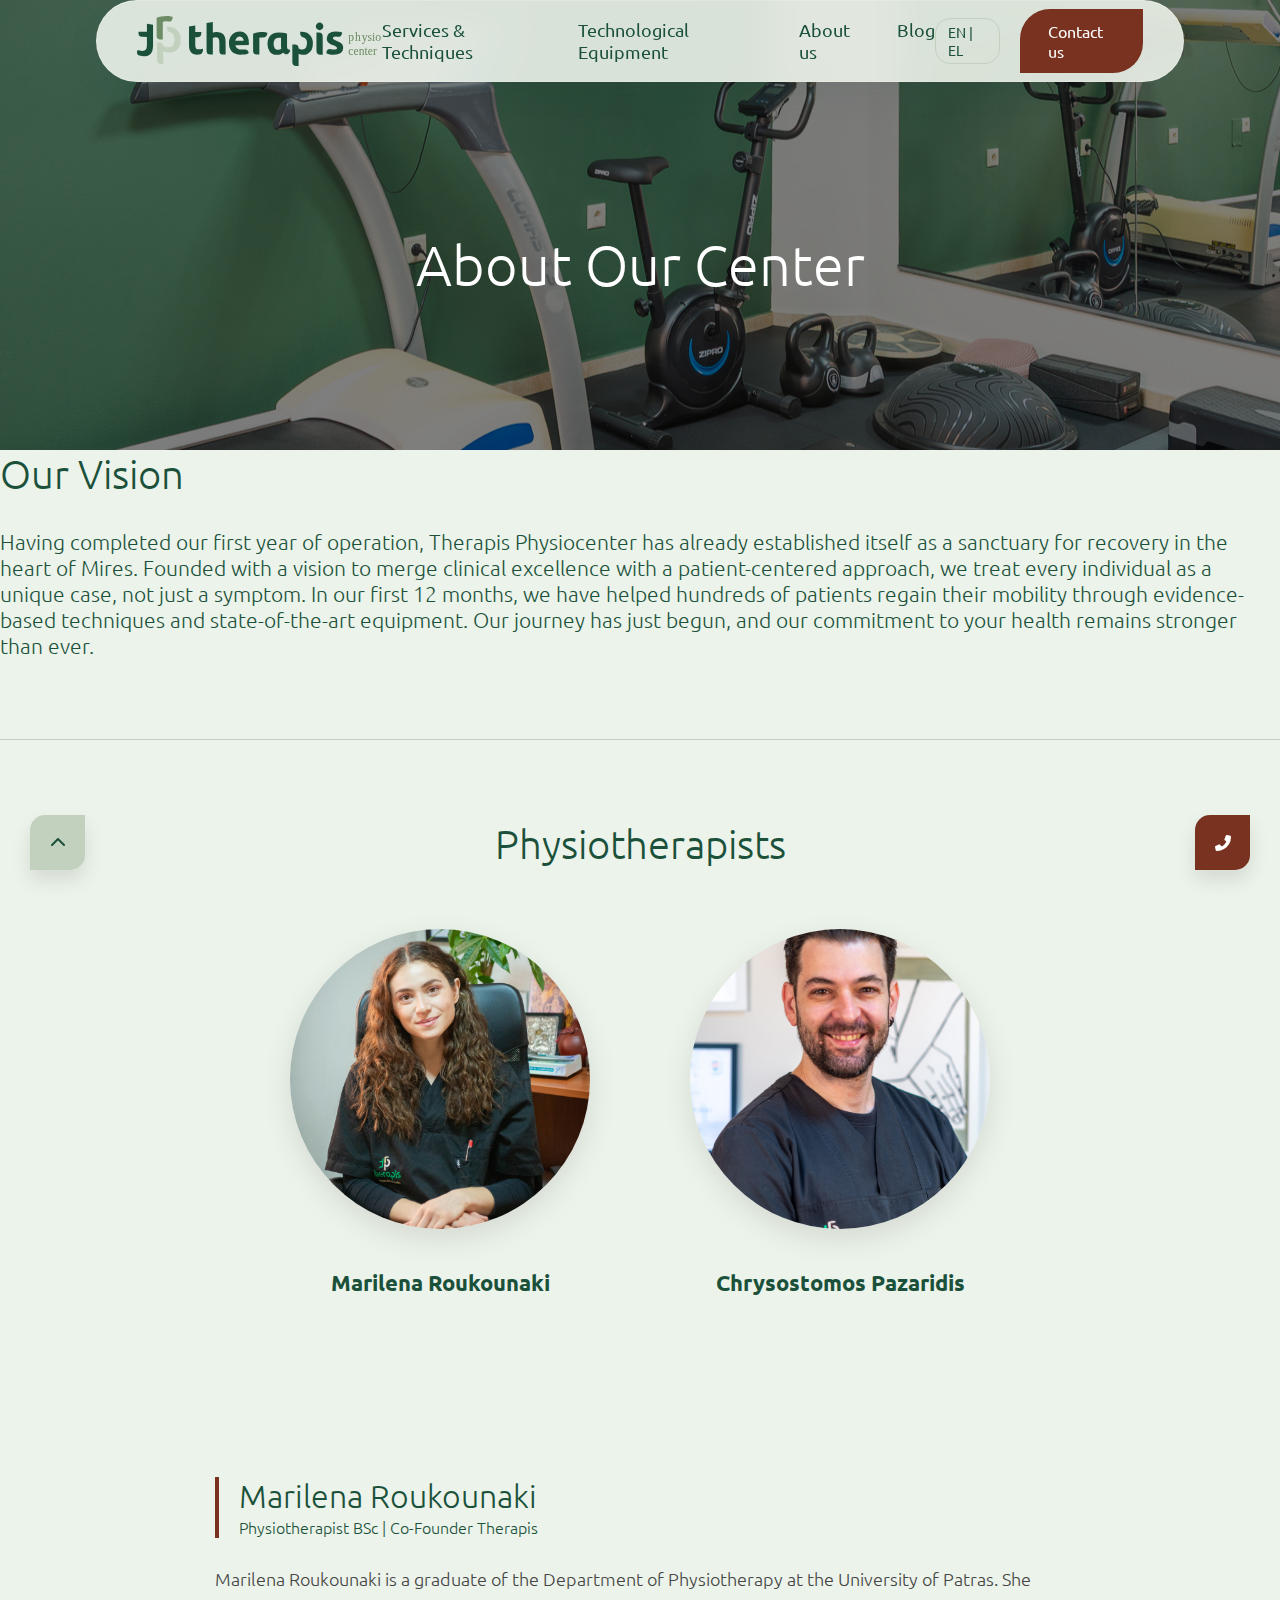
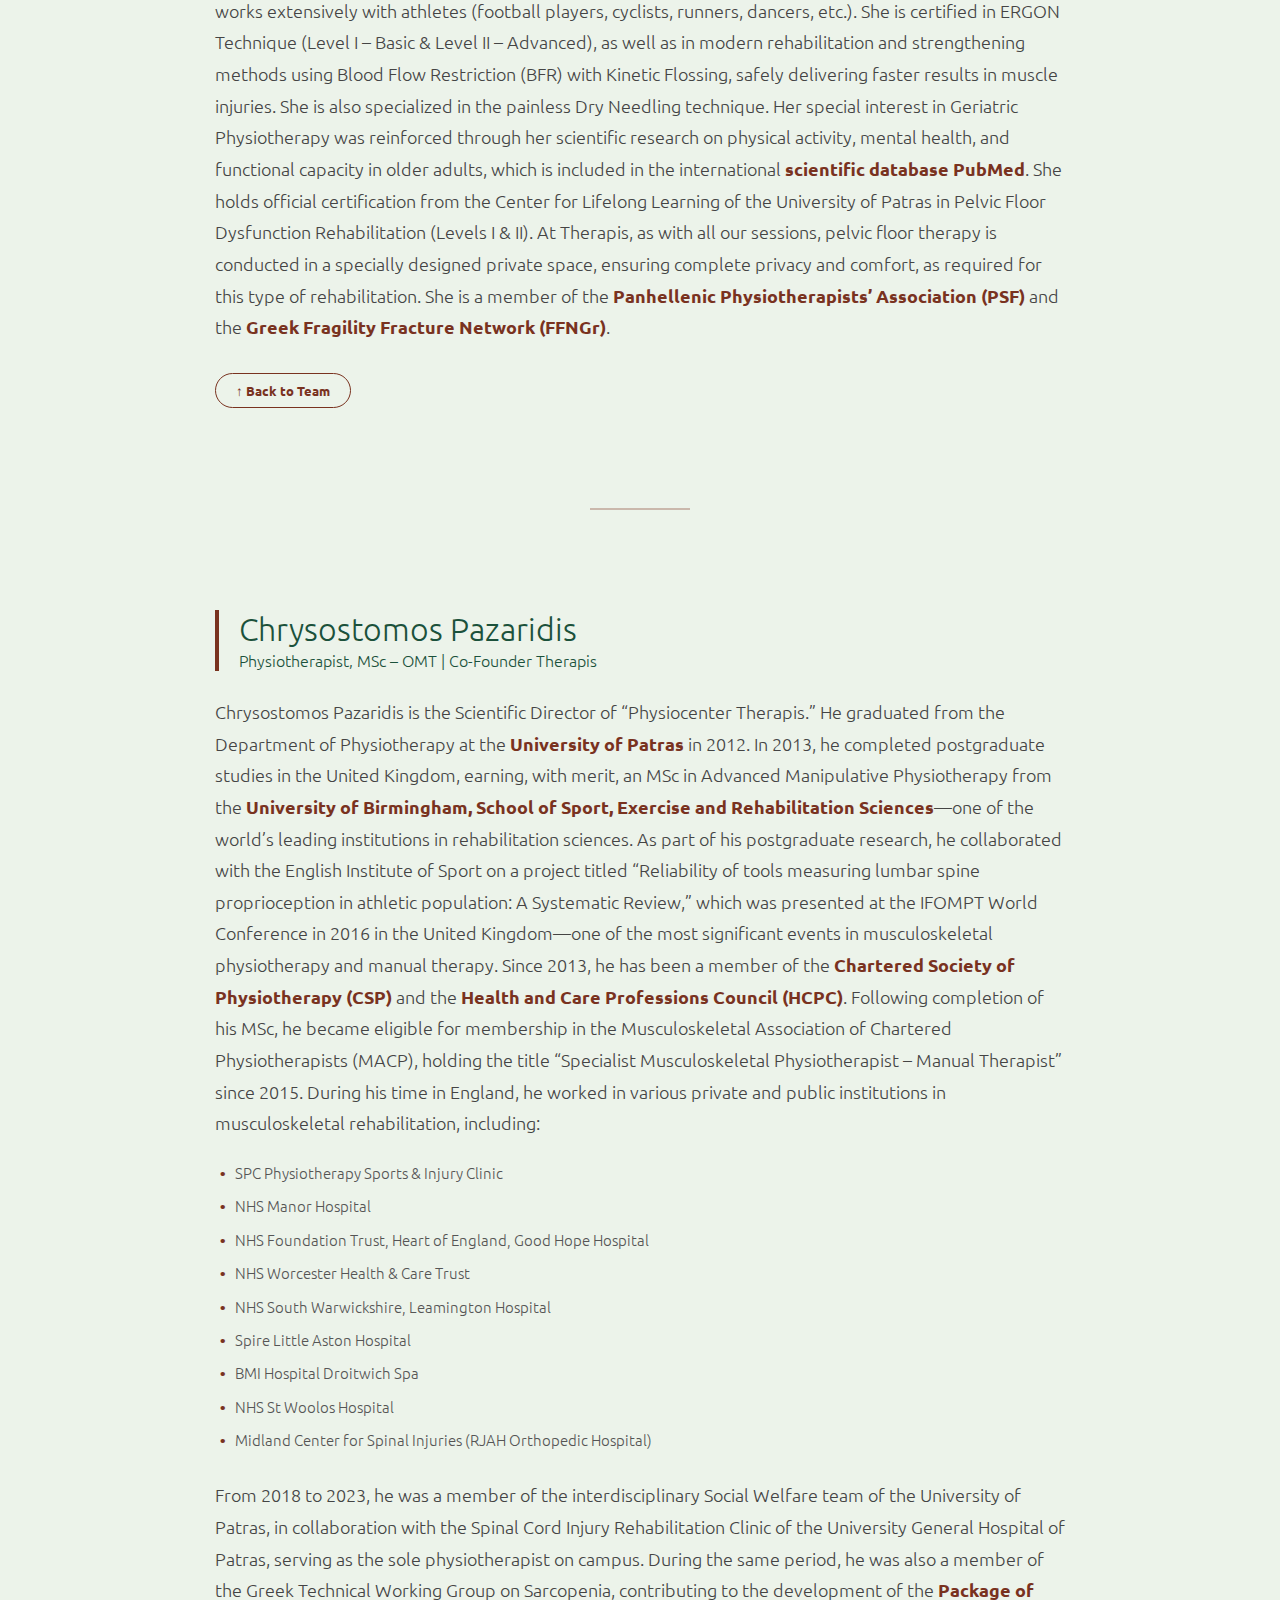
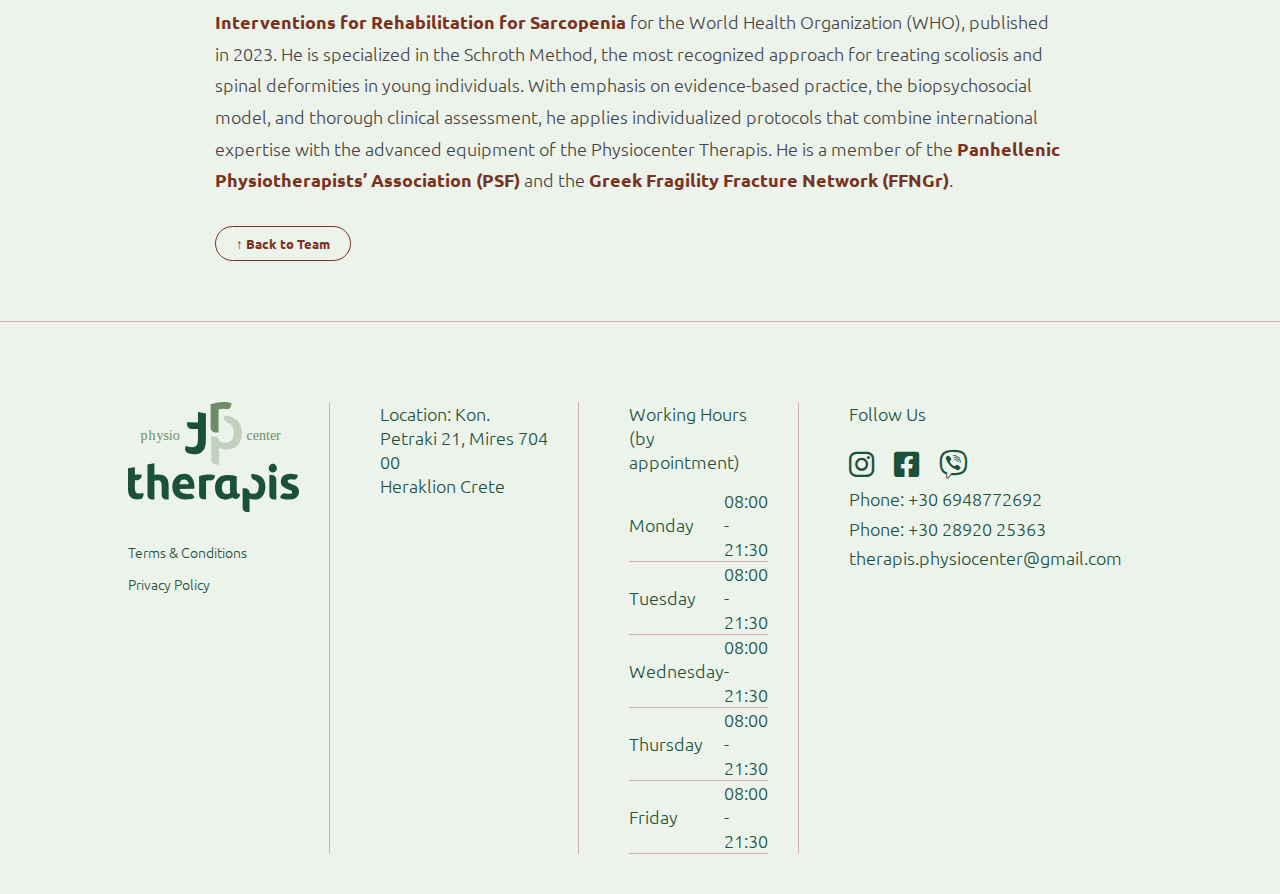
<file: about.html>
<!DOCTYPE html>
<html lang="en">
<head>
    <meta charset="UTF-8">
    <meta name="viewport" content="width=device-width, initial-scale=1.0">
    <title data-en="Therapis | Physiotherapy Moires" data-el="Therapis | Φυσικοθεραπευτήριο Μοίρες Κρήτη">Therapis | Physiotherapy Moires</title>
    <link rel="icon" href="/Logo.svg" type="image/svg+xml">
    <link rel="apple-touch-icon" href="/Logo.svg">
    <link rel="shortcut icon" href="/Logo.svg">
    <link rel="alternate icon" href="/favicon.ico">
    <link href="https://fonts.googleapis.com/css2?family=Ubuntu:wght@300;400&display=swap" rel="stylesheet">
    <link rel="stylesheet" href="https://cdnjs.cloudflare.com/ajax/libs/font-awesome/6.0.0/css/all.min.css">
    <link rel="stylesheet" href="style.css">
    <script src="script.js"></script>
    <style>
        /* Bio Layout */
        /* .bio-row {
            display: flex;
            align-items: center;
            margin-bottom: 80px;
            gap: 50px;
        }
        .bio-row.reverse { flex-direction: row-reverse; }
        
        .bio-image { flex: 1; }
        .bio-image img {
            width: 100%;
            border-radius: 20px 0 20px 0;
            box-shadow: 15px 15px 0px var(--mint-pale);
            object-fit: cover;
        }
         */
        
    </style>
</head>
<body>
    <div id="header-placeholder"></div>

    <section class="sub-hero service-banner" style="background-image: linear-gradient(rgba(0,0,0,0.5), rgba(0,0,0,0.5)), url('carousel_main_photos/Therapis-1984.jpg'); background-position: center 68%">
        <h1 style="font-size: 3.5rem;" data-en="About Our Center" data-el="Για το Κέντρο μας">About Our Center</h1>
    </section>

    <section id="center" class="about-section">
        <div class="center-description">
            <h2 style="color: var(--primary-dark); margin-bottom: 30px; font-size: 2.5rem;" data-en="Our Vision" data-el="Το Όραμά μας">Our Vision</h2>
            <p style="font-size: 1.3rem;" data-en="Having completed our first year of operation, Therapis Physiocenter has already established itself as a sanctuary for recovery in the heart of Mires. Founded with a vision to merge clinical excellence with a patient-centered approach, we treat every individual as a unique case, not just a symptom. In our first 12 months, we have helped hundreds of patients regain their mobility through evidence-based techniques and state-of-the-art equipment. Our journey has just begun, and our commitment to your health remains stronger than ever."
                data-el="Συμπληρώνοντας τον πρώτο χρόνο λειτουργίας μας, το Therapis Physiocenter έχει ήδη καθιερωθεί ως ένας χώρος αποκατάστασης στην καρδιά των Μοιρών. Ιδρύθηκε με το όραμα να συνδυάσει την κλινική αριστεία με μια ανθρωποκεντρική προσέγγιση, αντιμετωπίζοντας κάθε άτομο ως μοναδική περίπτωση και όχι απλά ως ένα σύμπτωμα. Στους πρώτους 12 μήνες μας, βοηθήσαμε εκατοντάδες ασθενείς να ανακτήσουν την κινητικότητά τους μέσα από τεκμηριωμένες τεχνικές και εξοπλισμό τελευταίας τεχνολογίας. Το ταξίδι μας μόλις ξεκίνησε και η δέσμευσή μας για την υγεία σας παραμένει ισχυρότερη από ποτέ.">
                Having completed our first year of operation, Therapis Physiocenter has already established itself as a sanctuary for recovery in the heart of Mires. Founded with a vision to merge clinical excellence with a patient-centered approach, we treat every individual as a unique case, not just a symptom. In our first 12 months, we have helped hundreds of patients regain their mobility through evidence-based techniques and state-of-the-art equipment. Our journey has just begun, and our commitment to your health remains stronger than ever.
            </p>
        </div>

        <hr style="border: 0; border-top: 1px solid var(--mint-pale); margin: 80px 0;">

        <h2 style="text-align: center; margin-bottom: 60px; font-size: 2.5rem;" data-en="Physiotherapists" data-el="Φυσικοθεραπευτές">Physiotherapists</h2>

        <div class="team-selection-grid">
            <div class="avatar-card" onclick="scrollToBio('bio-marilena')">
                <div class="bio-avatar-wrapper large">
                    <img src="photo_bio/Maril_photo.jpg" alt="Marilena" class="bio-avatar">
                    <div class="bio-overlay">
                        <h3 data-en="Read Bio" data-el="Βιογραφικό">Read Bio</h3>
                    </div>
                </div>
                <h3 class="team-name" data-en="Marilena Roukounaki" data-el="Μαριλένα Ρουκουνάκη">Marilena Roukounaki</h3>
            </div>
            
            <div class="avatar-card" onclick="scrollToBio('bio-chrysostomos')">
                <div class="bio-avatar-wrapper large">
                    <img src="photo_bio/chris_photo.jpg" alt="Chrysostomos" class="bio-avatar">
                    <div class="bio-overlay">
                        <h3 data-en="Read Bio" data-el="Βιογραφικό">Read Bio</h3>
                    </div>
                </div>
                <h3 class="team-name" data-en="Chrysostomos Pazaridis" data-el="Χρυσόστομος Παζαρίδης">Chrysostomos Pazaridis</h3>
            </div>
        </div>

        <div class="full-bios-container">
            
            <div id="bio-marilena" class="individual-bio-row">
                <div class="bio-header">
                    <h2 data-en="Marilena Roukounaki" data-el="Μαριλένα Ρουκουνάκη">Marilena Roukounaki</h2>
                    <h4 data-en="Physiotherapist BSc | Co-Founder Therapis" data-el="Φυσικοθεραπεύτρια BSc | Συνιδρύτρια Therapis">Physiotherapist BSc | Co-Founder Therapis</h4>
                </div>
                    <p data-el="Η Μαριλένα Ρουκουνάκη είναι απόφοιτη του Τμήματος Φυσικοθεραπείας του Πανεπιστημίου Πατρών. Ασχολείται με αθλητές (ποδοσφαιρου, ποδηλασίας, δρομείς, χορευτές κλπ). Διαθέτει εκπαίδευση στις τεχνικές Ergon I (Basic) και II (Advanced), καθώς και σε στις σύγχρονες μεθόδους αποκατάστασης και ενδυνάμωσης μέσω Blood Flow Restriction (BFR) με Kinetic Flossing, προσφέροντας με ασφάλεια ταχύτερα αποτελέσματα σε μυϊκές κακώσεις. Είναι εξειδικευμένη στην χρήση της ανώδυνης τεχνικής με ξηρά βελόνα (Dry Needling). Το ιδιαίτερο ενδιαφέρον της για τη Γηριατρική Φυσικοθεραπεία επισφραγίστηκε με την επιστημονική της έρευνα πάνω στη φυσική δραστηριότητα, την ψυχική υγεία και λειτουργικότητα των ηλικιωμένων, η οποία αποτελεί μέρος της <a href='https://pubmed.ncbi.nlm.nih.gov/37581809/' target='_blank'>διεθνούς βιβλιογραφίας στο PubMed</a>. Τέλος, κατέχει επίσημη πιστοποίηση από το ΚΕΔΙΒΙΜ του Πανεπιστημίου Πατρών στην αποκατάσταση Δυσλειτουργιών Πυελικού Εδάφους (Επίπεδα Ι & ΙΙ). Στο Therapis,οπως όλες οι συνεδρίες μας έτσι και η θεραπεία του πυελικού εδάφους πραγματοποιείται σε ειδικά διαμορφωμένο, ιδιωτικό χώρο, διασφαλίζοντας την απόλυτη ιδιωτικότητα και την άνεση που απαιτεί η φύση της συγκεκριμένης αποκατάστασης. Είναι μέλος του <a href='https://www.psf.org.gr/' target='_blank'>Πανελληνίου Συλλόγου Φυσικοθεραπευτών (ΠΣΦ)</a>, μέλος  του Επιστημονικού  Τμήματος Γηριατρικής Φυσικοθεραπείας, της ομαδας Φυσικοθεραπεία στην υγεία των γυναικών του ΠΣΦ καθώς και του <a href='https://https://ffngr.eu/' target='_blank'>Ελληνικού Δικτύου Καταγμάτων Ευθραυστότητας (FFNGr)</a>."
                        data-en="Marilena Roukounaki is a graduate of the Department of Physiotherapy at the University of Patras. She works extensively with athletes (football players, cyclists, runners, dancers, etc.).
                            She is certified in ERGON Technique (Level I – Basic & Level II – Advanced), as well as in modern rehabilitation and strengthening methods using Blood Flow Restriction (BFR) with Kinetic Flossing, safely delivering faster results in muscle injuries. She is also specialized in the painless Dry Needling technique.
                            Her special interest in Geriatric Physiotherapy was reinforced through her scientific research on physical activity, mental health, and functional capacity in older adults, which is included in the international <a href='https://pubmed.ncbi.nlm.nih.gov/37581809/' target='_blank'>scientific database PubMed</a>. 
                            She holds official certification from the Center for Lifelong Learning of the University of Patras in Pelvic Floor Dysfunction Rehabilitation (Levels I & II). At Therapis, as with all our sessions, pelvic floor therapy is conducted in a specially designed private space, ensuring complete privacy and comfort, as required for this type of rehabilitation. She is a member of the <a href='https://www.psf.org.gr/' target='_blank'>Panhellenic Physiotherapists’ Association (PSF)</a> and the <a href='https://https://ffngr.eu/' target='_blank'>Greek Fragility Fracture Network (FFNGr)</a>.
                            ">
                            Marilena Roukounaki is a graduate of the Department of Physiotherapy at the University of Patras. She works extensively with athletes (football players, cyclists, runners, dancers, etc.).
                            She is certified in ERGON Technique (Level I – Basic & Level II – Advanced), as well as in modern rehabilitation and strengthening methods using Blood Flow Restriction (BFR) with Kinetic Flossing, safely delivering faster results in muscle injuries. She is also specialized in the painless Dry Needling technique.
                            Her special interest in Geriatric Physiotherapy was reinforced through her scientific research on physical activity, mental health, and functional capacity in older adults, which is included in the international <a href='https://pubmed.ncbi.nlm.nih.gov/37581809/' target='_blank'>scientific database PubMed</a>. 
                            She holds official certification from the Center for Lifelong Learning of the University of Patras in Pelvic Floor Dysfunction Rehabilitation (Levels I & II). At Therapis, as with all our sessions, pelvic floor therapy is conducted in a specially designed private space, ensuring complete privacy and comfort, as required for this type of rehabilitation. She is a member of the <a href='https://www.psf.org.gr/' target='_blank'>Panhellenic Physiotherapists’ Association (PSF)</a> and the <a href='https://https://ffngr.eu/' target='_blank'>Greek Fragility Fracture Network (FFNGr)</a>.
                </p>
                <button class="back-to-team" onclick="scrollToBio('team-selection')" data-en="↑ Back to Team" data-el="↑ Επιστροφή στην Ομάδα">↑ Back to Team</button>
            </div>

            <hr class="bio-divider">

            <div id="bio-chrysostomos" class="individual-bio-row">
                <div class="bio-header">
                    <h2 data-en="Chrysostomos Pazaridis" data-el="Χρυσόστομος Παζαρίδης">Chrysostomos Pazaridis</h2>
                    <h4 data-en="Physiotherapist, MSc – OMT | Co-Founder Therapis" data-el="Φυσικοθεραπευτής, MSc- ΟΜΤ | Συνιδρυτής Therapis">Physiotherapist, MSc – OMT | Co-Founder Therapis</h4>
                </div>
                <p data-el="Ο Χρυσόστομος Παζαρίδης είναι ο Επιστημονικός Υπεύθυνος του ‘Physiocenter Therapis’. Αποφοίτησε από το τμήμα Φυσικοθεραπείας του <a href='https://physio.upatras.gr/en/' target='_blank'>Πανεπιστημίου Πατρών</a> το 2012, ενώ το 2013 πραγματοποίησε μεταπτυχιακές σπουδές στη Μεγάλη Βρετανία, αποκτώντας μετ΄ επαίνου τον μεταπτυχιακό τίτλο σπουδών MSc Advanced Manipulative Physiotherapy (Προηγμένη Χειροθεραπευτική Φυσικοθεραπεία) από το <a href='https://www.birmingham.ac.uk/about/college-of-life-and-environmental-sciences/school-of-sport-exercise-and-rehabilitation-sciences' target='_blank'>University of Birmingham, School of Sport, Exercise and Rehabilitation Sciences, UK</a>, ένα από τα κορυφαία ιδρύματα παγκοσμίως στην αποκατάσταση. 
                    Στα πλαίσια του ερευνητικού έργου για την κατάκτηση του μεταπτυχιακού τίτλου σπουδών συνεργάστηκε με το English Institute of Sport για την εκπόνηση εργασίας με τίτλο “Reliability of tools measuring lumbar spine proprioception in athletic population : A Systematic Review” το οποίο παρουσιάστηκε στο Παγκόσμιο Συνέδριο  Μυοσκελετικής Φυσικοθεραπείας IFOMPT το 2016 στο Ηνωμένο Βασίλειο μια από τις σημαντικότερες διοργανώσεις στον τομέα της μυοσκελετικής φυσικοθεραπείας και του Manual therapy. Από το 2013 είναι μέλος του Βρετανικού Συλλόγου Φυσικοθεραπευτών <a href='https://www.csp.org.uk/' target='_blank'>Chartered Society of Physiotherapy (CSP)</a>  και Σύλλογο Επαγγελματιών Υγείας του Ηνωμένου Βασιλείου <a href='https://www.hcpc-uk.org/' target='_blank'>Health and Care Professions Council (HCPC)</a>, ενώ με την ολοκλήρωση του μεταπτυχιακού προγράμματος σπουδών έχει το δικαίωμα να είναι μέλος στον αναγνωρισμένο σύλλογο Εξειδικευμένων Μυοσκελετικών Φυσικοθεραπευτών Ηνωμένου Βασιλείου Musculoskeletal Association of Chartered Physiotherapists (MACP), φέροντας τον τίτλο ‘Specialist Musculoskeletal Physiotherapist – Manual Therapist’ από το 2015. Κατά τη διάρκεια παραμονής στην Αγγλία εργάστηκε σε διάφορα ιδιωτικά και δημόσια ιδρύματα στον τομέα της μυοσκελετικής αποκατάστασης όπως:
                    <ul class='bio-list'>
                        <li>SPC Physiotherapy Sports & Injury Clinic</li>
                        <li>NHS Manor Hospital</li>
                        <li>NHS Foundation Trust, Heart of England, Νοσοκομείο Good Hope</li>
                        <li>NHS Worcester Health & Care Trust</li>
                        <li>NHS South Warwickshire, Leamington Hospital</li>
                        <li>Spire Little Aston Hospital</li>
                        <li>BMI Hospital Droitwich Spa</li>
                        <li>NHS St Woolos Hospital</li>
                        <li>Midland Center for Spinal Injuries (RJAH Orthopedic Hospital)</li>
                    </ul>
                    Από το 2018 έως το 2023 ήταν μέλος της διεπιστημονικής ομάδας της Κοινωνικής Μέριμνας του Πανεπιστημίου Πατρών σε συνεργασία με την Κλινική Αποκατάστασης Κακώσεων Νωτιαίου Μυελού του ΠΓΝΠ ως ο μοναδικός φυσικοθεραπευτής του πανεπιστημιακού campus, ενώ ταυτόχρονα ήταν μέλος του Ελληνικού Technical Working Group στη Σαρκοπενία για τη δημιουργία του <a href='https://www.who.int/publications/i/item/9789240071100' target='_blank'>Package of Interventions for rehabilitation for sarcopenia</a> για τον Παγκόσμιο Οργανισμό Υγείας (WHO) το οποίο δημοσιεύτηκε το 2023. Έχει εξειδικευτεί στη μέθοδο Schroth, την πλέον αναγνωρισμένη προσέγγιση για τη θεραπεία της σκολίωσης και των παραμορφώσεων της σπονδυλικής στήλης στα νεαρά άτομα. Με έμφαση στην τεκμηριωμένη πρακτική, το βιοψυχοκοινωνικο μοντέλο και την κλινική αξιολόγηση, εφαρμόζει εξατομικευμένα πρωτόκολλα που συνδυάζουν τη διεθνή τεχνογνωσία με τον προηγμένο εξοπλισμό του κέντρου φυσικοθεραπείας Therapis. 
                    Είναι μέλος του <a href='https://www.psf.org.gr/' target='_blank'>Πανελληνίου Συλλόγου Φυσικοθεραπευτών (ΠΣΦ)</a>, καθώς και του <a href='https://https://ffngr.eu/' target='_blank'>Ελληνικού Δικτύου Καταγμάτων Ευθραυστότητας (FFNGr)</a>."
         
                    data-en="Chrysostomos Pazaridis is the Scientific Director of “Physiocenter Therapis.” He graduated from the Department of Physiotherapy at the <a href='https://physio.upatras.gr/en/' target='_blank'>University of Patras</a> in 2012. In 2013, he completed postgraduate studies in the United Kingdom, earning, with merit, an MSc in Advanced Manipulative Physiotherapy from the <a href='https://www.birmingham.ac.uk/about/college-of-life-and-environmental-sciences/school-of-sport-exercise-and-rehabilitation-sciences' target='_blank'>University of Birmingham, School of Sport, Exercise and Rehabilitation Sciences</a>—one of the world’s leading institutions in rehabilitation sciences.
                            As part of his postgraduate research, he collaborated with the English Institute of Sport on a project titled “Reliability of tools measuring lumbar spine proprioception in athletic population: A Systematic Review,” which was presented at the IFOMPT World Conference in 2016 in the United Kingdom—one of the most significant events in musculoskeletal physiotherapy and manual therapy.
                            Since 2013, he has been a member of the <a href='https://www.csp.org.uk/' target='_blank'>Chartered Society of Physiotherapy (CSP)</a> and the <a href='https://www.hcpc-uk.org/' target='_blank'>Health and Care Professions Council (HCPC)</a>. Following completion of his MSc, he became eligible for membership in the Musculoskeletal Association of Chartered Physiotherapists (MACP), holding the title “Specialist Musculoskeletal Physiotherapist – Manual Therapist” since 2015.
                            During his time in England, he worked in various private and public institutions in musculoskeletal rehabilitation, including:
                            <ul class='bio-list'>
                                <li>SPC Physiotherapy Sports & Injury Clinic</li>
                                <li>NHS Manor Hospital</li>
                                <li>NHS Foundation Trust, Heart of England, Good Hope Hospital</li>
                                <li>NHS Worcester Health & Care Trust</li>
                                <li>NHS South Warwickshire, Leamington Hospital</li>
                                <li>Spire Little Aston Hospital</li>
                                <li>BMI Hospital Droitwich Spa</li>
                                <li>NHS St Woolos Hospital</li>
                                <li>Midland Center for Spinal Injuries (RJAH Orthopedic Hospital)</li>
                            </ul>
                            From 2018 to 2023, he was a member of the interdisciplinary Social Welfare team of the University of Patras, in collaboration with the Spinal Cord Injury Rehabilitation Clinic of the University General Hospital of Patras, serving as the sole physiotherapist on campus. During the same period, he was also a member of the Greek Technical Working Group on Sarcopenia, contributing to the development of the <a href='https://www.who.int/publications/i/item/9789240071100' target='_blank'>Package of Interventions for Rehabilitation for Sarcopenia</a> for the World Health Organization (WHO), published in 2023.
                            He is specialized in the Schroth Method, the most recognized approach for treating scoliosis and spinal deformities in young individuals.
                            With emphasis on evidence-based practice, the biopsychosocial model, and thorough clinical assessment, he applies individualized protocols that combine international expertise with the advanced equipment of the Physiocenter Therapis.
                            He is a member of the <a href='https://www.psf.org.gr/' target='_blank'>Panhellenic Physiotherapists’ Association (PSF)</a> and the <a href='https://https://ffngr.eu/' target='_blank'>Greek Fragility Fracture Network (FFNGr)</a>.">
                                Chrysostomos Pazaridis is a graduate...
                </p>
                <button class="back-to-team" onclick="scrollToBio('team-selection')" data-en="↑ Back to Team" data-el="↑ Επιστροφή στην Ομάδα">↑ Back to Team</button>
            </div>
        </div>
    </section>

    <a href="#" class="float-btn go-top"><i class="fas fa-chevron-up"></i></a>
    <a href="tel:+306948772692" class="contact-float float-btn"><i class="fas fa-phone-alt"></i></a>

    <div id="footer-placeholder"></div>
</body>
</html>
</file>
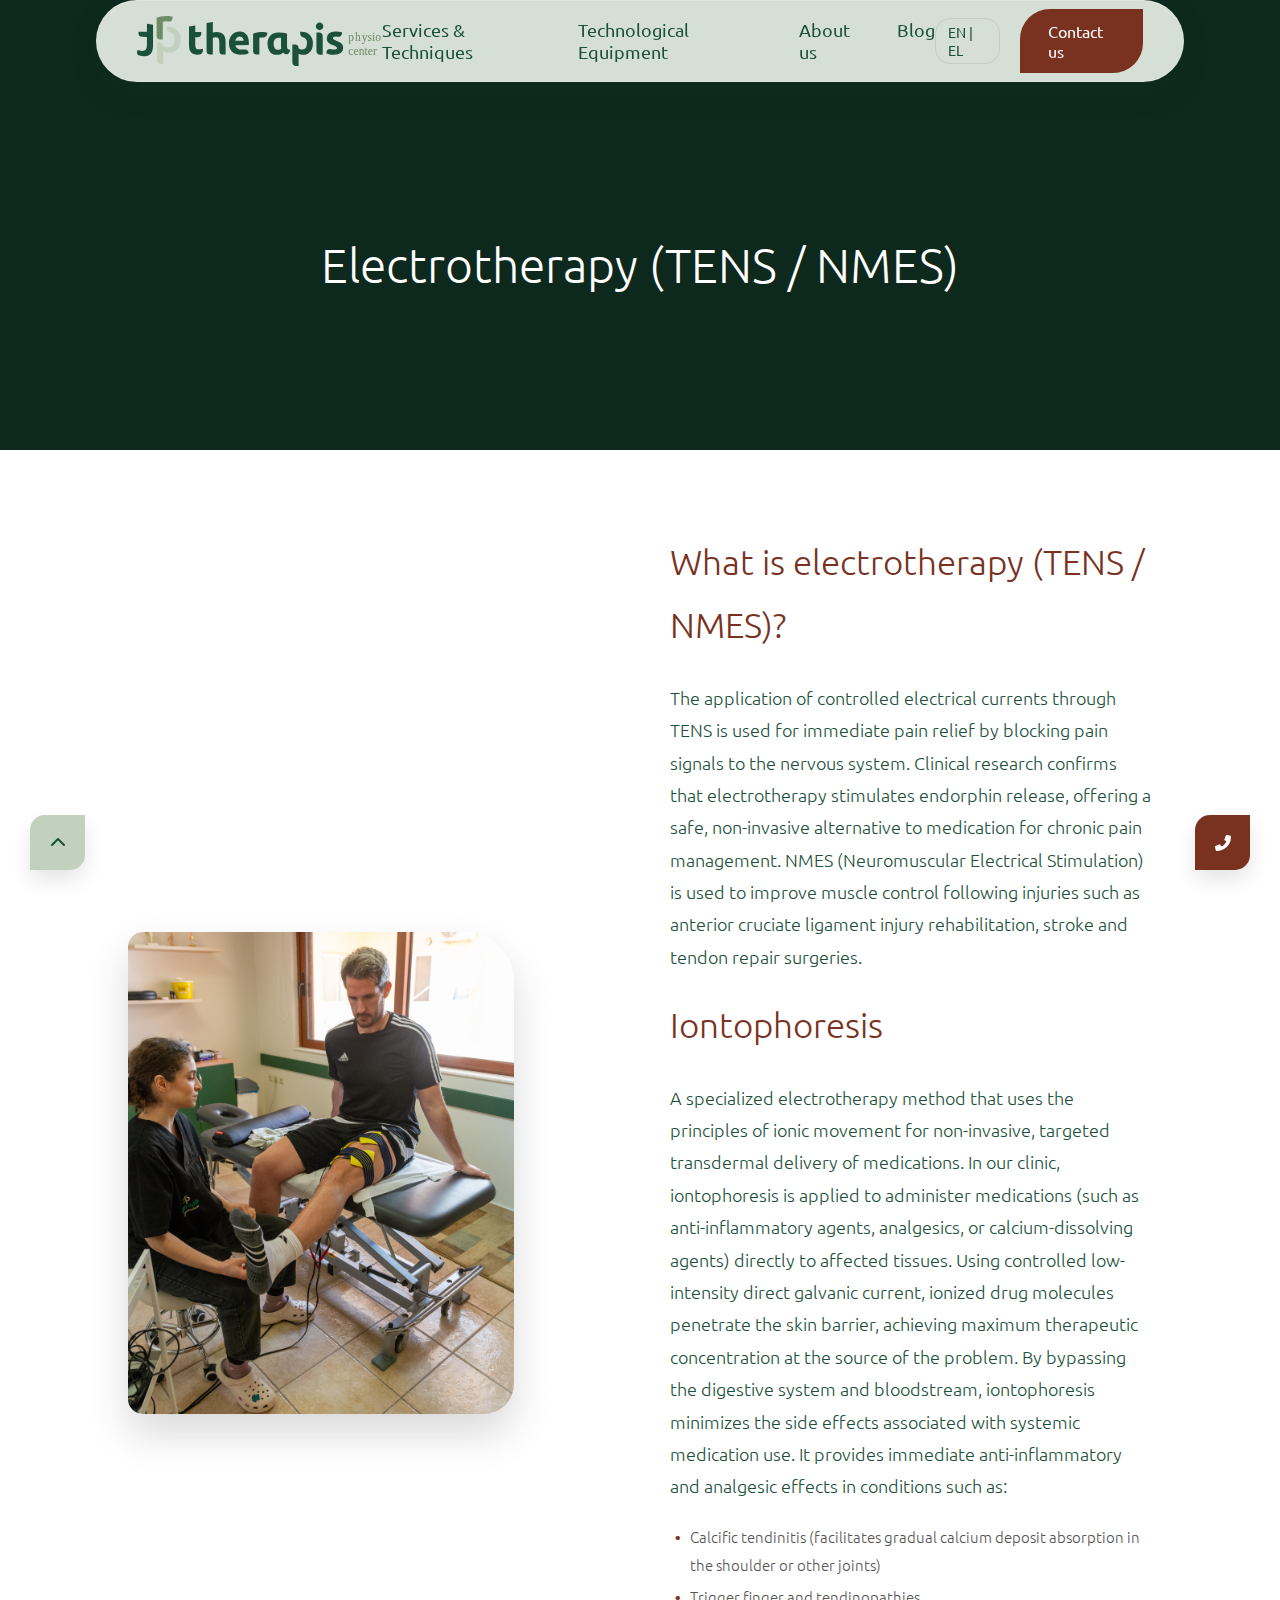
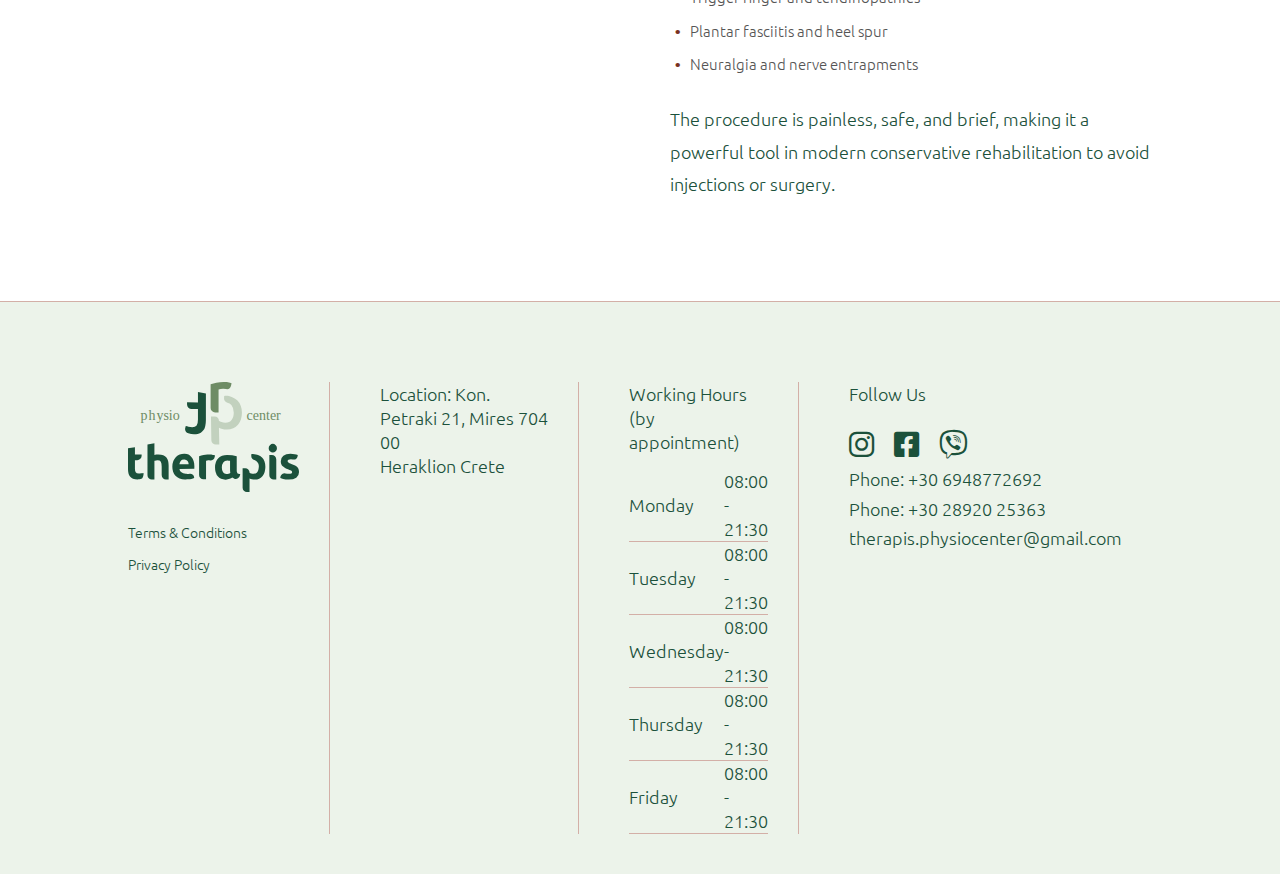
<file: electro-therap.html>
<!DOCTYPE html>
<html lang="en">
<head>
    <meta charset="UTF-8">
    <meta name="viewport" content="width=device-width, initial-scale=1.0">
    <title data-en="Therapis | Physiotherapy Moires" data-el="Therapis | Φυσικοθεραπευτήριο Μοίρες Κρήτη">Therapis | Physiotherapy Moires</title>
    <link rel="icon" href="/Logo.svg" type="image/svg+xml">
    <link rel="apple-touch-icon" href="/Logo.svg">
    <link rel="shortcut icon" href="/Logo.svg">
    <link rel="alternate icon" href="/favicon.ico">
    <link href="https://fonts.googleapis.com/css2?family=Ubuntu:wght@300;400&display=swap" rel="stylesheet">
    <link rel="stylesheet" href="https://cdnjs.cloudflare.com/ajax/libs/font-awesome/6.0.0/css/all.min.css">
    <link rel="stylesheet" href="style.css">
    <script src="script.js"></script>
</head>
<body>

    <div id="header-placeholder"></div>

    <section class="sub-hero service-banner" style="background-image: linear-gradient(rgba(0,0,0,0.5), rgba(0,0,0,0.5)), url('tech_equipment/'); background-position: center 55%">
        <h1 style="font-size: 3rem;" data-en="Electrotherapy (TENS / NMES)" data-el="Ηλεκτροθεραπεία (TENS / NMES)">Electrotherapy (TENS / NMES)</h1>
    </section>

    <section class="service-details-section">
        <div class="container service-flex-container">
            <div class="service-main-image">
                <img src="tech_equipment/Therapis-2599_electro.jpg" alt="electro-therap" class="responsive-img">
            </div>
            <div class="service-text-content">
                <h2 data-en="What is electrotherapy (TENS / NMES)?" data-el="Τι είναι η ηλεκτροθεραπεία;">What is electrotherapy (TENS / NMES)?</h2>
                <p style="margin-bottom: 20px; font-size: large;" data-en="The application of controlled electrical currents through TENS is used for immediate pain relief by blocking pain signals to the nervous system. Clinical research confirms that electrotherapy stimulates endorphin release, offering a safe, non-invasive alternative to medication for chronic pain management.
                NMES (Neuromuscular Electrical Stimulation) is used to improve muscle control following injuries such as anterior cruciate ligament injury rehabilitation, stroke and tendon repair surgeries."
                data-el="Η εφαρμογή ελεγχόμενων ηλεκτρικών ρευμάτων TENS χρησιμοποιείται για την άμεση ανακούφιση από τον πόνο μέσω του αποκλεισμού των επώδυνων ερεθισμάτων προς το νευρικό σύστημα. Κλινικές έρευνες επιβεβαιώνουν ότι η ηλεκτροθεραπεία διεγείρει την απελευθέρωση ενδορφινών, προσφέροντας μια ασφαλή, μη επεμβατική εναλλακτική στη φαρμακευτική αγωγή για τη διαχείριση του χρόνιου πόνου. Αντίστοιχα το NMES ή ηλεκτρική νευρομυϊκή διέγερση χρησιμοποιείται για να βελτιώσει το μυϊκό έλεγχο έπειτα από κακώσεις όπως για παράδειγμα αποκατάσταση πρόσθιου χιαστού συνδέσμου, αγγειακό εγκεφαλικό επεισόδιο, συρραφή τενόντων.">
                </p>
                <h2 data-en="Iontophoresis" data-el="Ιοντοφόρεση">Iontophoresis</h2>
                <p style="margin-bottom: 20px; font-size: large;" data-en="A specialized electrotherapy method that uses the principles of ionic movement for non-invasive, targeted transdermal delivery of medications.
                In our clinic, iontophoresis is applied to administer medications (such as anti-inflammatory agents, analgesics, or calcium-dissolving agents) directly to affected tissues. Using controlled low-intensity direct galvanic current, ionized drug molecules penetrate the skin barrier, achieving maximum therapeutic concentration at the source of the problem.
                By bypassing the digestive system and bloodstream, iontophoresis minimizes the side effects associated with systemic medication use.
                It provides immediate anti-inflammatory and analgesic effects in conditions such as:"
                data-el="Αποτελεί μια εξειδικευμένη μέθοδο ηλεκτροθεραπείας, η οποία αξιοποιεί τις αρχές της ιοντικής κίνησης για την αναίμακτη και στοχευμένη διαδερμική  μεταφορά φαρμακευτικών ουσιών στο σώμα. .Στο φυσικοθεραπευτήριό μας, εφαρμόζουμε τη μέθοδο της Ιοντοφόρεσης, για τη χορήγηση φαρμακευτικών ουσιών (όπως αντιφλεγμονώδη, αναλγητικά ή διαλυτικά ασβεστίου) απευθείας στους πάσχοντες ιστούς. Χρησιμοποιώντας ελεγχόμενο συνεχές γαλβανικό ρεύμα χαμηλής έντασης, ωθούμε τα ιονισμένα μόρια του φαρμάκου να διαπεράσουν τον δερματικό φραγμό, επιτυγχάνοντας μέγιστη θεραπευτική συγκέντρωση ακριβώς στην εστία του προβλήματος.
                Το κύριο πλεονέκτημα της Ιοντοφόρεσης είναι η παράκαμψη του πεπτικού συστήματος και της κυκλοφορίας του αίματος, γεγονός που περιορίζει τις παρενέργειες της συστηματικής λήψης φαρμάκων. Η μέθοδος προσφέρει άμεση αντιφλεγμονώδη και αναλγητική δράση σε παθήσεις όπως:">
                </p>
                <p style="margin-bottom: 20px; font-size: large;" data-en="
                        <ul class='bio-list'>
                            <li>Calcific tendinitis (facilitates gradual calcium deposit absorption in the shoulder or other joints)</li>
                            <li>Trigger finger and tendinopathies</li>
                            <li>Plantar fasciitis and heel spur</li>
                            <li>Neuralgia and nerve entrapments</li>
                        </ul>"
                        data-el="
                        <ul class='bio-list'>
                            <li>Ασβεστοποιός Τενοντίτιδα: Διευκολύνει τη σταδιακή απορρόφηση των εναποθέσεων ασβεστίου στον ώμο ή άλλες αρθρώσεις.</li>
                            <li>Trigger Finger & Τενοντοπάθειες: Μειώνει δραστικά το οίδημα και τον πόνο στο έλυτρο του τένοντα</li>
                            <li>Πελματιαία Απονευρωσίτιδα & Άκανθα Πτέρνας: Παρέχει βαθιά αντιφλεγμονώδη δράση σε περιοχές με δύσκολη πρόσβαση.</li>
                            <li>Νευραλγίες & Παγιδεύσεις Νεύρων: Βοηθά στην καταπράυνση του ερεθισμένου νευρικού ιστού.</li>
                        </ul>">
                </p>
                <p style="margin-bottom: 20px; font-size: large;" 
                data-en="The procedure is painless, safe, and brief, making it a powerful tool in modern conservative rehabilitation to avoid injections or surgery."
                data-el="Η διαδικασία είναι απόλυτα ανώδυνη, ασφαλής και σύντομη, αποτελώντας ένα ισχυρό όπλο στη σύγχρονη συντηρητική αποκατάσταση για την αποφυγή ενέσιμων θεραπειών ή χειρουργικών επεμβάσεων."></p>
            </div>
        </div>
    </section>

    <a href="#" class="float-btn go-top"><i class="fas fa-chevron-up"></i></a>
    <a href="tel:+306948772692" class="contact-float float-btn"><i class="fas fa-phone-alt"></i></a>

    <div id="footer-placeholder"></div>

</body>
</html>
</file>
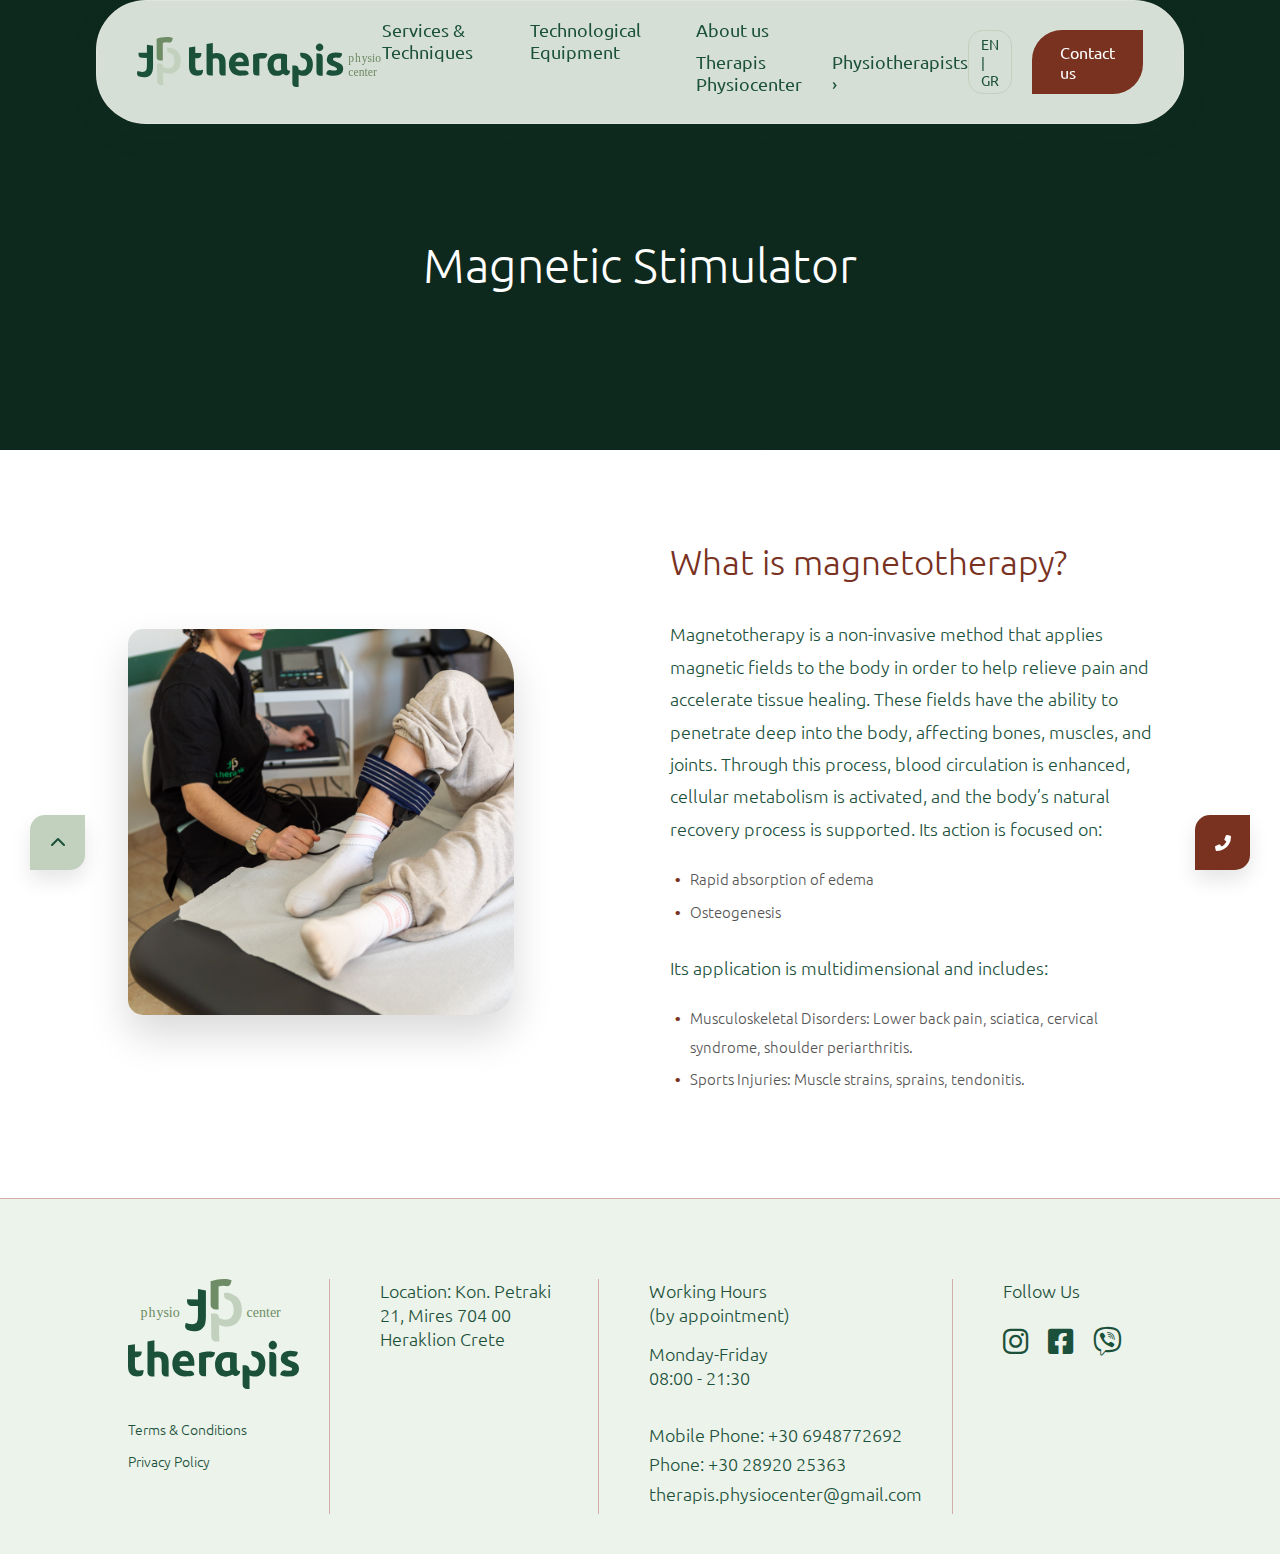
<file: fms.html>
<!DOCTYPE html>
<html lang="en">
<head>
    <meta charset="UTF-8">
    <meta name="viewport" content="width=device-width, initial-scale=1.0">
    <title data-en="Therapis | Physiotherapy Moires" data-el="Therapis | Φυσικοθεραπευτήριο Μοίρες Κρήτη">Therapis | Physiotherapy Moires</title>
    <link rel="icon" href="/Logo.svg" type="image/svg+xml">
    <link rel="apple-touch-icon" href="/Logo.svg">
    <link rel="shortcut icon" href="/Logo.svg">
    <link rel="alternate icon" href="/favicon.ico">
    <link href="https://fonts.googleapis.com/css2?family=Ubuntu:wght@300;400&display=swap" rel="stylesheet">
    <link rel="stylesheet" href="https://cdnjs.cloudflare.com/ajax/libs/font-awesome/6.0.0/css/all.min.css">
    <link rel="stylesheet" href="style.css">
    <script src="script.js"></script>
</head>
<body>

    <header>

        <div class="logo-container"><a href="index.html"><img src="SecLogo.svg" alt="Therapis Logo"></a></div>

        <nav id="mainNav">
        <ul>
            <li class="has-dropdown">
                <a href="#" data-en="Services & Techniques" data-el="Υπηρεσίες & Τεχνικές">Services & Techniques</a>
                <ul class="dropdown">
                    <li><a href="pelvic_index.html" data-en="Pelvic floor physiotherapy" data-el="Φυσικοθεραπεία πυελικού εδάφους">Pelvic floor physiotherapy</a></li>
                    <li><a href="manual_therapy.html" data-en="Manual therapy" data-el="Χειροπρακτική / Manual therapy">Manual therapy</a></li>
                    <li><a href="musc_physio.html" data-en="Musculoskeletal physiotherapy" data-el="Μυοσκελετική φυσικοθεραπεία">Musculoskeletal physiotherapy</a></li>
                    <li><a href="sport_injuries.html" data-en="Sports injuries" data-el="Αθλητικές κακώσεις">Sports injuries</a></li>
                    <li><a href="neuro_rehab.html" data-en="Neurological rehabilitation" data-el="Νευρολογική αποκατάσταση">Neurological rehabilitation</a></li>
                    <li><a href="geriatric.html" data-en="Geriatric physiotherapy" data-el="Γηριατρική φυσικοθεραπεία">Geriatric physiotherapy</a></li>
                    <li><a href="therapis_pro.html" data-en="Therapis pro (Prevention & physical wellness)" data-el="Therapis pro (Πρόληψη & σωματική Ευεξία)">Therapis pro (Prevention & physical wellness)</a></li>
                    <li><a href="therap_massage.html" data-en="Therapeutic massage" data-el="Θεραπευτική μάλαξη">Therapeutic massage</a></li>
                    <li><a href="techniques.html" data-en="Techniques" data-el="Τεχνικές">Techniques</a></li>
                </ul>
            </li>

            <li class="has-dropdown">
                <a href="#" data-en="Technological Equipment" data-el="Τεχνολογικός Εξοπλισμός">Technological Equipment</a>
                <ul class="dropdown">
                    <li><a href="fms.html" data-en="Magnetic Stimulator" data-el="Μαγνητικός Διεγέρτης (Magnetotherapy)">Magnetic Stimulator</a></li>
                    <li><a href="pressotherapy.html" data-en="Pressotherapy" data-el="Πρεσσοθεραπεία">Pressotherapy</a></li>
                    <li><a href="tecar-therapy.html" data-en="Tecar Therapy" data-el="Θεραπεία Tecar">Tecar Therapy</a></li>
                    <li><a href="heat-ice.html" data-en="Heat Therapy and Ice Therapy" data-el="Θερμοθεραπεία & Παγοθεραπεία">Heat Therapy and Ice Therapy</a></li>
                    <li><a href="electro-therap.html" data-en="Electrotherapy (TENS / Interference)" data-el="Ηλεκτροθεραπεία (TENS / Interferential)">Electrotherapy (TENS / Interference)</a></li>
                    <li><a href="ultra-therap.html" data-en="Therapeutic Ultrasound" data-el="Θεραπευτικός Υπέρηχος">Therapeutic Ultrasound</a></li>
                </ul>
            </li>
            <li>
                <a href="about.html" data-en="About us" data-el="Ποιοί είμαστε">About us</a>
                <ul class="dropdown-about">
                    <li><a href="about.html#center" data-en="Therapis Physiocenter" data-el="Therapis Physiocenter">Therapis Physiocenter</a></li>
                    <li class="has-sub-menu">
                        <a href="about.html#team" data-en="Physiotherapists ›" data-el="Φυσικοθεραπευτές ›">Physiotherapists ›</a>
                        <ul class="sub-menu">
                            <li><a href="about.html#bio-marilena" data-en="Marilena Roukounaki" data-el="Μαριλένα Ρουκουνάκη">Marilena Roukounaki</a></li>
                            <li><a href="about.html#bio-chrysostomos" data-en="Chrysostomos Pazaridis" data-el="Χρυσόστομος Παζαρίδης">Chrysostomos Pazaridis</a></li>
                        </ul>
                    </li>
                </ul>
            </li>
            <!-- <li><a href="contact_us.html" data-en="Blog" data-el="Άρθρα">Blog</a></li> -->
        </ul>
        </nav>

        <div class="menu-toggle" id="mobile-menu"><span></span><span></span><span></span></div>

        <div class="header-right">
        <div class="lang-toggle" onclick="toggleLanguage()">EN | GR</div>
        <a href="contact_us.html" class="btn-main" data-en="Contact us" data-el="Επικοινωνία">Contact us</a>
        </div>

    </header>

    <section class="sub-hero service-banner" style="background-image: linear-gradient(rgba(0,0,0,0.5), rgba(0,0,0,0.5)), url('service_photos/'); background-position: center 40%">
        <h1 style="font-size: 3rem;" data-en="Magnetic Stimulator" data-el="Μαγνητικός Διεγέρτης">Magnetic Stimulator</h1>
    </section>

    <section class="service-details-section">
        <div class="container service-flex-container">
            <div class="service-main-image">
                <img src="tech_equipment/Therapis part 2-41298_fms_2.jpg" alt="FMS" class="responsive-img">
            </div>
            <div class="service-text-content">
                <h2 data-en="What is magnetotherapy?" data-el="Τι είναι ο μαγνητικός διεγέρτης;">What is magnetotherapy?</h2>
                <p style="margin-bottom: 20px; font-size: large;" data-en="Magnetotherapy is a non-invasive method that applies magnetic fields to the body in order to help relieve pain and accelerate tissue healing. These fields have the ability to penetrate deep into the body, affecting bones, muscles, and joints. Through this process, blood circulation is enhanced, cellular metabolism is activated, and the body’s natural recovery process is supported. Its action is focused on:
                        <ul class='bio-list'>
                            <li>Rapid absorption of edema</li>
                            <li>Osteogenesis</li>
                        </ul>
                        Its application is multidimensional and includes:
                        <ul class='bio-list'>
                            <li>Musculoskeletal Disorders: Lower back pain, sciatica, cervical syndrome, shoulder periarthritis.</li>
                            <li>Sports Injuries: Muscle strains, sprains, tendonitis.</li>
                        </ul>
                        "
                data-el="Η μαγνητοθεραπεία είναι μια μη επεμβατική μέθοδος που εφαρμόζει μαγνητικά πεδία στο σώμα με σκοπό να βοηθήσει στην ανακούφιση του πόνου και στην επιτάχυνση της επούλωσης των ιστών. Τα πεδία αυτά έχουν τη δυνατότητα να διεισδύουν βαθιά στο σώμα, επηρεάζοντας οστά, μύες και αρθρώσεις. Μέσω αυτής της διαδικασίας ενισχύεται η κυκλοφορία του αίματος, ενεργοποιείται ο κυτταρικός μεταβολισμός και υποστηρίζεται η φυσική διαδικασία αποκατάστασης. Η δράση του επικεντρώνεται στην:
                        <ul class='bio-list'>
                            <li>Ταχεία απορρόφηση του οιδήματος</li>
                            <li>Οστεογένεση</li>
                        </ul>
                        Η εφαρμογή του είναι πολυδιάστατη και περιλαμβάνει:
                        <ul class='bio-list'>
                            <li>Μυοσκελετικές Παθήσεις: Οσφυαλγία, ισχιαλγία, αυχενικό σύνδρομο, περιαρθρίτιδα ώμου.</li>
                            <li>Αθλητικές Κακώσεις: Θλάσεις, διαστρέμματα, τενοντίτιδες.</li>
                        </ul>">
                </p>
            </div>
        </div>
    </section>

    <a href="#" class="float-btn go-top"><i class="fas fa-chevron-up"></i></a>
    <a href="tel:+306948772692" class="contact-float float-btn"><i class="fas fa-phone-alt"></i></a>

    <footer>
        <div class="footer-grid">
            <div class="footer-block">
                <div class="footer-logo"><a href="index.html"><img src="Logo.svg" alt="Therapis"></a></div>
                <div class="footer-links">
                    <a href="#" data-en="Terms & Conditions" data-el="Όροι & Προϋποθέσεις">Terms & Conditions</a>
                    <a href="#" data-en="Privacy Policy" data-el="Πολιτική Απορρήτου">Privacy Policy</a>
                </div>
            </div>
            <div class="footer-block">
                <p><strong data-en="Location:" data-el="Τοποθεσία:">Location:</strong><span data-en=" Kon. Petraki 21, Mires 704 00" data-el=" Κων. Πετράκη 21, Μοίρες 704 00"> Kon. Petraki 21, Mires 704 00</span></p>
                <p style="padding-bottom: 4%;" data-en="Heraklion Crete" data-el="Ηράκλειο Κρήτης">Heraklion Crete</p>
                <div class="map-snippet">
                    <iframe width="95%" height="100%" frameborder="0" style="border:0" 
                        src="https://www.google.com/maps/embed?pb=!1m18!1m12!1m3!1d816.5624306464588!2d24.87317966964213!3d35.050495196190305!2m3!1f0!2f0!3f0!3m2!1i1024!2i768!4f13.1!3m3!1m2!1s0x149b1f3542fbb0c3%3A0x564b942c73fc3b51!2zzprOrc69z4TPgc6_IM6mz4XPg865zrrOv864zrXPgc6xz4DOtc6vzrHPgiBUaGVyYXBpcyAtIFBoeXNpbyBDZW50ZXIgVGhlcmFwaXM!5e0!3m2!1sen!2sgr!4v1771498447259!5m2!1sen!2sgr" allowfullscreen></iframe>
                </div>
            </div>
            <div class="footer-block">
                <p><strong data-en="Working Hours" data-el="Ωράριο Λειτουργίας">Working Hours</strong></p>
                <p><strong data-en="(by appointment)" data-el="(κατόπιν ραντεβού)">(by appointment)</strong></p>
                <table style="width:100%; margin-top: 15px; border-collapse: collapse;">
                    <tr><td data-en="Monday-Friday " data-el="Δευτέρα-Παρασκευή ">Monday-Friday </td></tr>
                    <tr><td>08:00 - 21:30</td></tr>
                    <!-- <tr style="border-bottom: 1px solid var(--dusty-pink);"><td data-en="Tuesday" data-el="Τρίτη">Tuesday</td><td>08:00 - 21:30</td></tr>
                    <tr style="border-bottom: 1px solid var(--dusty-pink);"><td data-en="Wednesday" data-el="Τετάρτη">Wednesday</td><td>08:00 - 21:30</td></tr>
                    <tr style="border-bottom: 1px solid var(--dusty-pink);"><td data-en="Thursday" data-el="Πέμπτη">Thursday</td><td>08:00 - 21:30</td></tr>
                    <tr style="border-bottom: 1px solid var(--dusty-pink);"><td data-en="Friday" data-el="Παρασκευή">Friday</td><td>08:00 - 21:30</td></tr> -->
                </table>
                <p style="margin-top: 10%;"><a href="tel:+306948772692" class="contact-link" data-en="Mobile Phone: +30 6948772692" data-el="Τηλέφωνο: +30 6948772692"> Phone: +30 6948772692</a></p>
                <p><a href="tel:+302892025363" class="contact-link" data-en="Phone: +30 28920 25363" data-el="Σταθερό: +30 28920 25363">Phone: +30 28920 25363</a></p>
                <p><a href="mailto:therapis.physiocenter@gmail.com" class="contact-link">therapis.physiocenter@gmail.com</a></p>
            </div>
            <div class="footer-block">
                <p><strong data-en="Follow Us" data-el="Ακολουθήστε Μας">Follow Us</strong></p>
                <div class="social-icons">
                    <a href="https://www.instagram.com/therapis.physiocenter/"><i class="fab fa-instagram"></i></a>
                    <a href="https://www.facebook.com/therapis.physiocenter/"><i class="fab fa-facebook-square"></i></a>
                    <a href="viber://contact?number=%2B306948772692"><i class="fab fa-viber"></i> </a>
                </div>
                <p></p>
                
            </div>
        </div>
    </footer>

</body>
</html>
</file>
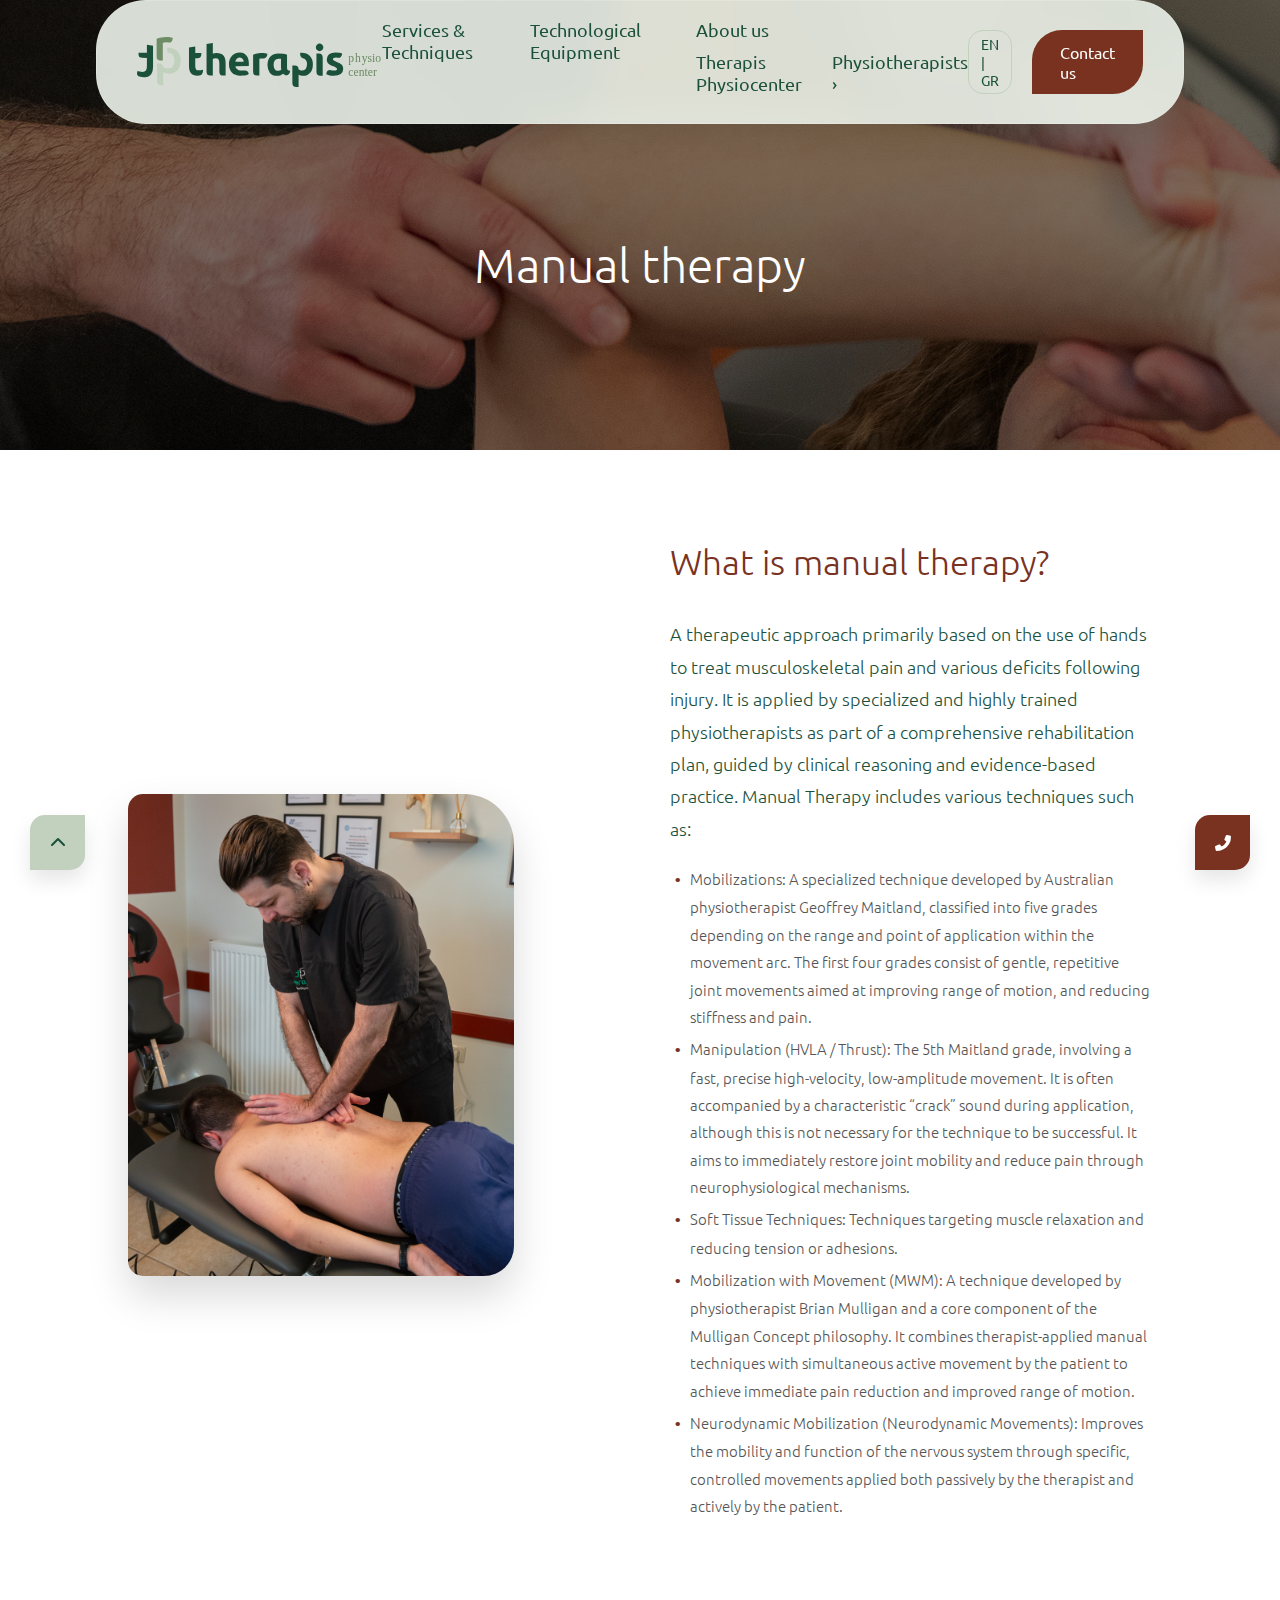
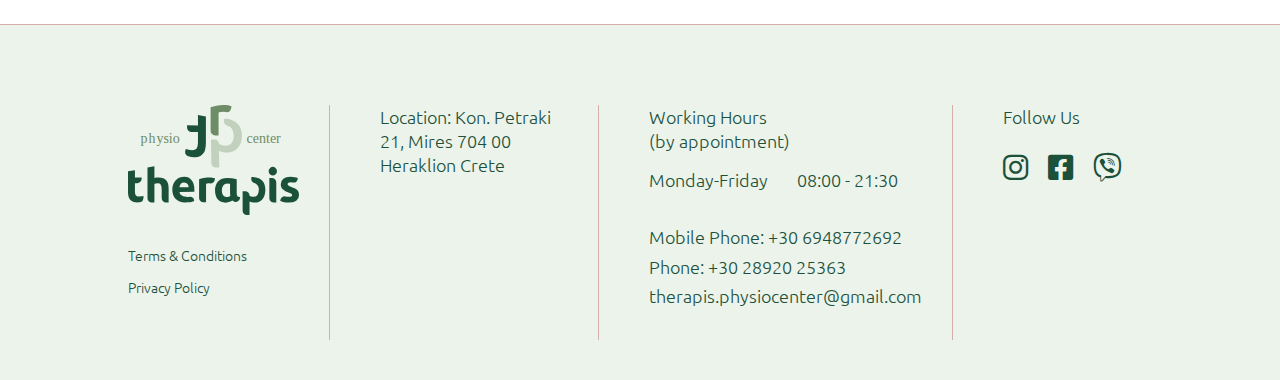
<file: manual_therapy.html>
<!DOCTYPE html>
<html lang="en">
<head>
    <meta charset="UTF-8">
    <meta name="viewport" content="width=device-width, initial-scale=1.0">
    <title data-en="Therapis | Physiotherapy Moires" data-el="Therapis | Φυσικοθεραπευτήριο Μοίρες Κρήτη">Therapis | Physiotherapy Moires</title>
    <link rel="icon" href="/Logo.svg" type="image/svg+xml">
    <link rel="apple-touch-icon" href="/Logo.svg">
    <link rel="shortcut icon" href="/Logo.svg">
    <link rel="alternate icon" href="/favicon.ico">
    <link href="https://fonts.googleapis.com/css2?family=Ubuntu:wght@300;400&display=swap" rel="stylesheet">
    <link rel="stylesheet" href="https://cdnjs.cloudflare.com/ajax/libs/font-awesome/6.0.0/css/all.min.css">
    <link rel="stylesheet" href="style.css">
    <script src="script.js"></script>
</head>
<body>

    <header>

        <div class="logo-container"><a href="index.html"><img src="SecLogo.svg" alt="Therapis Logo"></a></div>

        <nav id="mainNav">
        <ul>
            <li class="has-dropdown">
                <a href="#" data-en="Services & Techniques" data-el="Υπηρεσίες & Τεχνικές">Services & Techniques</a>
                <ul class="dropdown">
                    <li><a href="pelvic_index.html" data-en="Pelvic floor physiotherapy" data-el="Φυσικοθεραπεία πυελικού εδάφους">Pelvic floor physiotherapy</a></li>
                    <li><a href="manual_therapy.html" data-en="Manual therapy" data-el="Χειροπρακτική / Manual therapy">Manual therapy</a></li>
                    <li><a href="musc_physio.html" data-en="Musculoskeletal physiotherapy" data-el="Μυοσκελετική φυσικοθεραπεία">Musculoskeletal physiotherapy</a></li>
                    <li><a href="sport_injuries.html" data-en="Sports injuries" data-el="Αθλητικές κακώσεις">Sports injuries</a></li>
                    <li><a href="neuro_rehab.html" data-en="Neurological rehabilitation" data-el="Νευρολογική αποκατάσταση">Neurological rehabilitation</a></li>
                    <li><a href="geriatric.html" data-en="Geriatric physiotherapy" data-el="Γηριατρική φυσικοθεραπεία">Geriatric physiotherapy</a></li>
                    <li><a href="therapis_pro.html" data-en="Therapis pro (Prevention & physical wellness)" data-el="Therapis pro (Πρόληψη & σωματική Ευεξία)">Therapis pro (Prevention & physical wellness)</a></li>
                    <li><a href="therap_massage.html" data-en="Therapeutic massage" data-el="Θεραπευτική μάλαξη">Therapeutic massage</a></li>
                    <li><a href="techniques.html" data-en="Techniques" data-el="Τεχνικές">Techniques</a></li>
                </ul>
            </li>

            <li class="has-dropdown">
                <a href="#" data-en="Technological Equipment" data-el="Τεχνολογικός Εξοπλισμός">Technological Equipment</a>
                <ul class="dropdown">
                    <li><a href="fms.html" data-en="Magnetic Stimulator" data-el="Μαγνητικός Διεγέρτης (Magnetotherapy)">Magnetic Stimulator</a></li>
                    <li><a href="pressotherapy.html" data-en="Pressotherapy" data-el="Πρεσσοθεραπεία">Pressotherapy</a></li>
                    <li><a href="tecar-therapy.html" data-en="Tecar Therapy" data-el="Θεραπεία Tecar">Tecar Therapy</a></li>
                    <li><a href="heat-ice.html" data-en="Heat Therapy and Ice Therapy" data-el="Θερμοθεραπεία & Παγοθεραπεία">Heat Therapy and Ice Therapy</a></li>
                    <li><a href="electro-therap.html" data-en="Electrotherapy (TENS / Interference)" data-el="Ηλεκτροθεραπεία (TENS / Interferential)">Electrotherapy (TENS / Interference)</a></li>
                    <li><a href="ultra-therap.html" data-en="Therapeutic Ultrasound" data-el="Θεραπευτικός Υπέρηχος">Therapeutic Ultrasound</a></li>
                </ul>
            </li>
            <li>
                <a href="about.html" data-en="About us" data-el="Ποιοί είμαστε">About us</a>
                <ul class="dropdown-about">
                    <li><a href="about.html#center" data-en="Therapis Physiocenter" data-el="Therapis Physiocenter">Therapis Physiocenter</a></li>
                    <li class="has-sub-menu">
                        <a href="about.html#team" data-en="Physiotherapists ›" data-el="Φυσικοθεραπευτές ›">Physiotherapists ›</a>
                        <ul class="sub-menu">
                            <li><a href="about.html#bio-marilena" data-en="Marilena Roukounaki" data-el="Μαριλένα Ρουκουνάκη">Marilena Roukounaki</a></li>
                            <li><a href="about.html#bio-chrysostomos" data-en="Chrysostomos Pazaridis" data-el="Χρυσόστομος Παζαρίδης">Chrysostomos Pazaridis</a></li>
                        </ul>
                    </li>
                </ul>
            </li>
            <!-- <li><a href="contact_us.html" data-en="Blog" data-el="Άρθρα">Blog</a></li> -->
        </ul>
        </nav>

        <div class="menu-toggle" id="mobile-menu"><span></span><span></span><span></span></div>

        <div class="header-right">
        <div class="lang-toggle" onclick="toggleLanguage()">EN | GR</div>
        <a href="contact_us.html" class="btn-main" data-en="Contact us" data-el="Επικοινωνία">Contact us</a>
        </div>

    </header>

    <section class="sub-hero service-banner" style="background-image: linear-gradient(rgba(0,0,0,0.5), rgba(0,0,0,0.5)), url('techniques_photo/Therapis-2374_therap_exerc.jpg'); background-position: center 82%;">
        <h1 style="font-size: 3rem;" data-en="Manual therapy" data-el="Χειροπρακτική / Manual therapy">Manual therapy</h1>
    </section>

    <section class="service-details-section">
        <div class="container service-flex-container">
            <div class="service-main-image">
                <img src="techniques_photo/Therapis-2333_manual.jpg" alt="Manual therapy" class="responsive-img">
            </div>
            <div class="service-text-content">
                <h2 data-en="What is manual therapy?" data-el="Τι είναι η χειροπρακτική;">What is manual therapy?</h2>
                <p style="margin-bottom: 20px; font-size: large;" data-en="A therapeutic approach primarily based on the use of hands to treat musculoskeletal pain and various deficits following injury. It is applied by specialized and highly trained physiotherapists as part of a comprehensive rehabilitation plan, guided by clinical reasoning and evidence-based practice.
                            Manual Therapy includes various techniques such as:
                            <ul class='bio-list'>
                                <li>Mobilizations: A specialized technique developed by Australian physiotherapist Geoffrey Maitland, classified into five grades depending on the range and point of application within the movement arc. The first four grades consist of gentle, repetitive joint movements aimed at improving range of motion, and reducing stiffness and pain.</li>
                                <li>Manipulation (HVLA / Thrust): The 5th Maitland grade, involving a fast, precise high-velocity, low-amplitude movement. It is often accompanied by a characteristic “crack” sound during application, although this is not necessary for the technique to be successful. It aims to immediately restore joint mobility and reduce pain through neurophysiological mechanisms.</li>
                                <li>Soft Tissue Techniques: Techniques targeting muscle relaxation and reducing tension or adhesions.</li>
                                <li>Mobilization with Movement (MWM): A technique developed by physiotherapist Brian Mulligan and a core component of the Mulligan Concept philosophy. It combines therapist-applied manual techniques with simultaneous active movement by the patient to achieve immediate pain reduction and improved range of motion.</li>
                                <li>Neurodynamic Mobilization (Neurodynamic Movements): Improves the mobility and function of the nervous system through specific, controlled movements applied both passively by the therapist and actively by the patient.</li>
                            </ul>"
                    data-el="Θεραπευτική προσέγγιση με βασικό στοιχείο την χρήση των χεριών για την αντιμετώπιση του μυοσκελετικού πόνου και διαφόρων ελλειμμάτων έπειτα από κακώσεις. Εφαρμόζεται από εξειδικευμένους και καταρτισμένους φυσικοθεραπευτές ως μέρος ενός ολοκληρωμένου πλάνου αποκατάστασης βασιζόμενο στον κλινικό συλλογισμό και την τεκμηριωμένη πρακτική (evidence based practice). Το Manual Therapy περιλαμβάνει διάφορες τεχνικές όπως:
                            <ul class='bio-list'>
                                <li>Κινητοποιήσεις: Εξειδικευμένη τεχνική που αναπτύχθηκε από τον Αυστραλό φυσικοθεραπευτή Geoffrey Maitland και ταξινομείται σε 5 βαθμίδες, ανάλογα με το εύρος και το σημείο εφαρμογής μέσα στην τροχιά κίνησης. Οι πρώτες 4 αποτελούνται από ήπιες, επαναλαμβανόμενες κινήσεις στις αρθρώσεις για βελτίωση του εύρους κίνησης, την μείωση της δυσκαμψίας και του πόνου.</li>
                                <li>Manipulation (HVLA/Thrust): Η 5η βαθμίδα κατά Maitland η οποία είναι ταχεία, ακριβής κίνηση μεγάλης ταχύτητας και χαμηλού εύρους. Συνήθως συνοδεύεται και από ένα χαρακτηριστικό ήχο “κρακ” που μπορεί να ακουστεί κατά την εφαρμογή αν και δεν είναι απαραίτητο για να θεωρηθεί επιτυχημένη η τεχνική. Στοχεύει στην άμεση αποκατάσταση της κινητικότητας των αρθρώσεων και τη μείωση του πόνου μέσω νευροφυσιολογικών παραγόντων.</li>
                                <li>Κινητοποίηση μαλακού ιστού: Τεχνικές που στοχεύουν στη χαλάρωση των μυών και στη μείωση της έντασης ή των συμφύσεων.</li>
                                <li>Κινητοποίηση με κίνηση: Τεχνική που αναπτύχθηκε από τον φυσικοθεραπευτή Brian Mulligan και αποτελεί βασικό μέρος της φιλοσοφίας Mulligan Concept. Συνδυασμός χειρισμού από τον θεραπευτή με ταυτόχρονη ενεργητική κίνηση από τον ασθενή, για την άμεση μείωση του πόνου και την βελτίωση του εύρους κίνησης.</li>
                                <li>Κινητοποίηση νευρικού ιστού: Βελτίωση της κινητικότητας και λειτουργίας του νευρικού συστήματος μέσα από συγκεκριμένες, ελεγχόμενες κινήσεις, τόσο παθητικά από τον θεραπευτή όσο και ενεργητικά από τον ίδιο τον ασθενή.</li>
                            </ul>.">
                </p>
            </div>
        </div>
    </section>

    <a href="#" class="float-btn go-top"><i class="fas fa-chevron-up"></i></a>
    <a href="tel:+306948772692" class="contact-float float-btn"><i class="fas fa-phone-alt"></i></a>

    <footer>
        <div class="footer-grid">
            <div class="footer-block">
                <div class="footer-logo"><a href="index.html"><img src="Logo.svg" alt="Therapis"></a></div>
                <div class="footer-links">
                    <a href="#" data-en="Terms & Conditions" data-el="Όροι & Προϋποθέσεις">Terms & Conditions</a>
                    <a href="#" data-en="Privacy Policy" data-el="Πολιτική Απορρήτου">Privacy Policy</a>
                </div>
            </div>
            <div class="footer-block">
                <p><strong data-en="Location: Kon. Petraki 21, Mires 704 00" data-el="Τοποθεσία: Κων. Πετράκη 21, Μοίρες 704 00">Location: Kon. Petraki 21, Mires 704 00</strong></p>
                <p style="padding-bottom: 4%;"><strong data-en="Heraklion Crete" data-el="Ηράκλειο Κρήτης">Heraklion Crete</strong></p>
                <div class="map-snippet">
                    <iframe width="95%" height="100%" frameborder="0" style="border:0" 
                        src="https://www.google.com/maps/embed?pb=!1m18!1m12!1m3!1d816.5624306464588!2d24.87317966964213!3d35.050495196190305!2m3!1f0!2f0!3f0!3m2!1i1024!2i768!4f13.1!3m3!1m2!1s0x149b1f3542fbb0c3%3A0x564b942c73fc3b51!2zzprOrc69z4TPgc6_IM6mz4XPg865zrrOv864zrXPgc6xz4DOtc6vzrHPgiBUaGVyYXBpcyAtIFBoeXNpbyBDZW50ZXIgVGhlcmFwaXM!5e0!3m2!1sen!2sgr!4v1771498447259!5m2!1sen!2sgr" allowfullscreen></iframe>
                </div>
            </div>
            <div class="footer-block">
                <p><strong data-en="Working Hours" data-el="Ωράριο Λειτουργίας">Working Hours</strong></p>
                <p><strong data-en="(by appointment)" data-el="(κατόπιν ραντεβού)">(by appointment)</strong></p>
                <table style="width:100%; margin-top: 15px; border-collapse: collapse;">
                    <tr><td data-en="Monday-Friday " data-el="Δευτέρα-Παρασκευή ">Monday-Friday </td><td> 08:00 - 21:30</td></tr>
                    <!-- <tr style="border-bottom: 1px solid var(--dusty-pink);"><td data-en="Tuesday" data-el="Τρίτη">Tuesday</td><td>08:00 - 21:30</td></tr>
                    <tr style="border-bottom: 1px solid var(--dusty-pink);"><td data-en="Wednesday" data-el="Τετάρτη">Wednesday</td><td>08:00 - 21:30</td></tr>
                    <tr style="border-bottom: 1px solid var(--dusty-pink);"><td data-en="Thursday" data-el="Πέμπτη">Thursday</td><td>08:00 - 21:30</td></tr>
                    <tr style="border-bottom: 1px solid var(--dusty-pink);"><td data-en="Friday" data-el="Παρασκευή">Friday</td><td>08:00 - 21:30</td></tr> -->
                </table>
                <p style="margin-top: 10%;"><a href="tel:+306948772692" class="contact-link" data-en="Mobile Phone: +30 6948772692" data-el="Τηλέφωνο: +30 6948772692"> Phone: +30 6948772692</a></p>
                <p><a href="tel:+302892025363" class="contact-link" data-en="Phone: +30 28920 25363" data-el="Σταθερό: +30 28920 25363">Phone: +30 28920 25363</a></p>
                <p><a href="mailto:therapis.physiocenter@gmail.com" class="contact-link">therapis.physiocenter@gmail.com</a></p>
            </div>
            <div class="footer-block">
                <p><strong data-en="Follow Us" data-el="Ακολουθήστε Μας">Follow Us</strong></p>
                <div class="social-icons">
                    <a href="https://www.instagram.com/therapis.physiocenter/"><i class="fab fa-instagram"></i></a>
                    <a href="https://www.facebook.com/therapis.physiocenter/"><i class="fab fa-facebook-square"></i></a>
                    <a href="viber://contact?number=%2B306948772692"><i class="fab fa-viber"></i> </a>
                </div>
                <p></p>
                
            </div>
        </div>
    </footer>
</body>
</html>
</file>
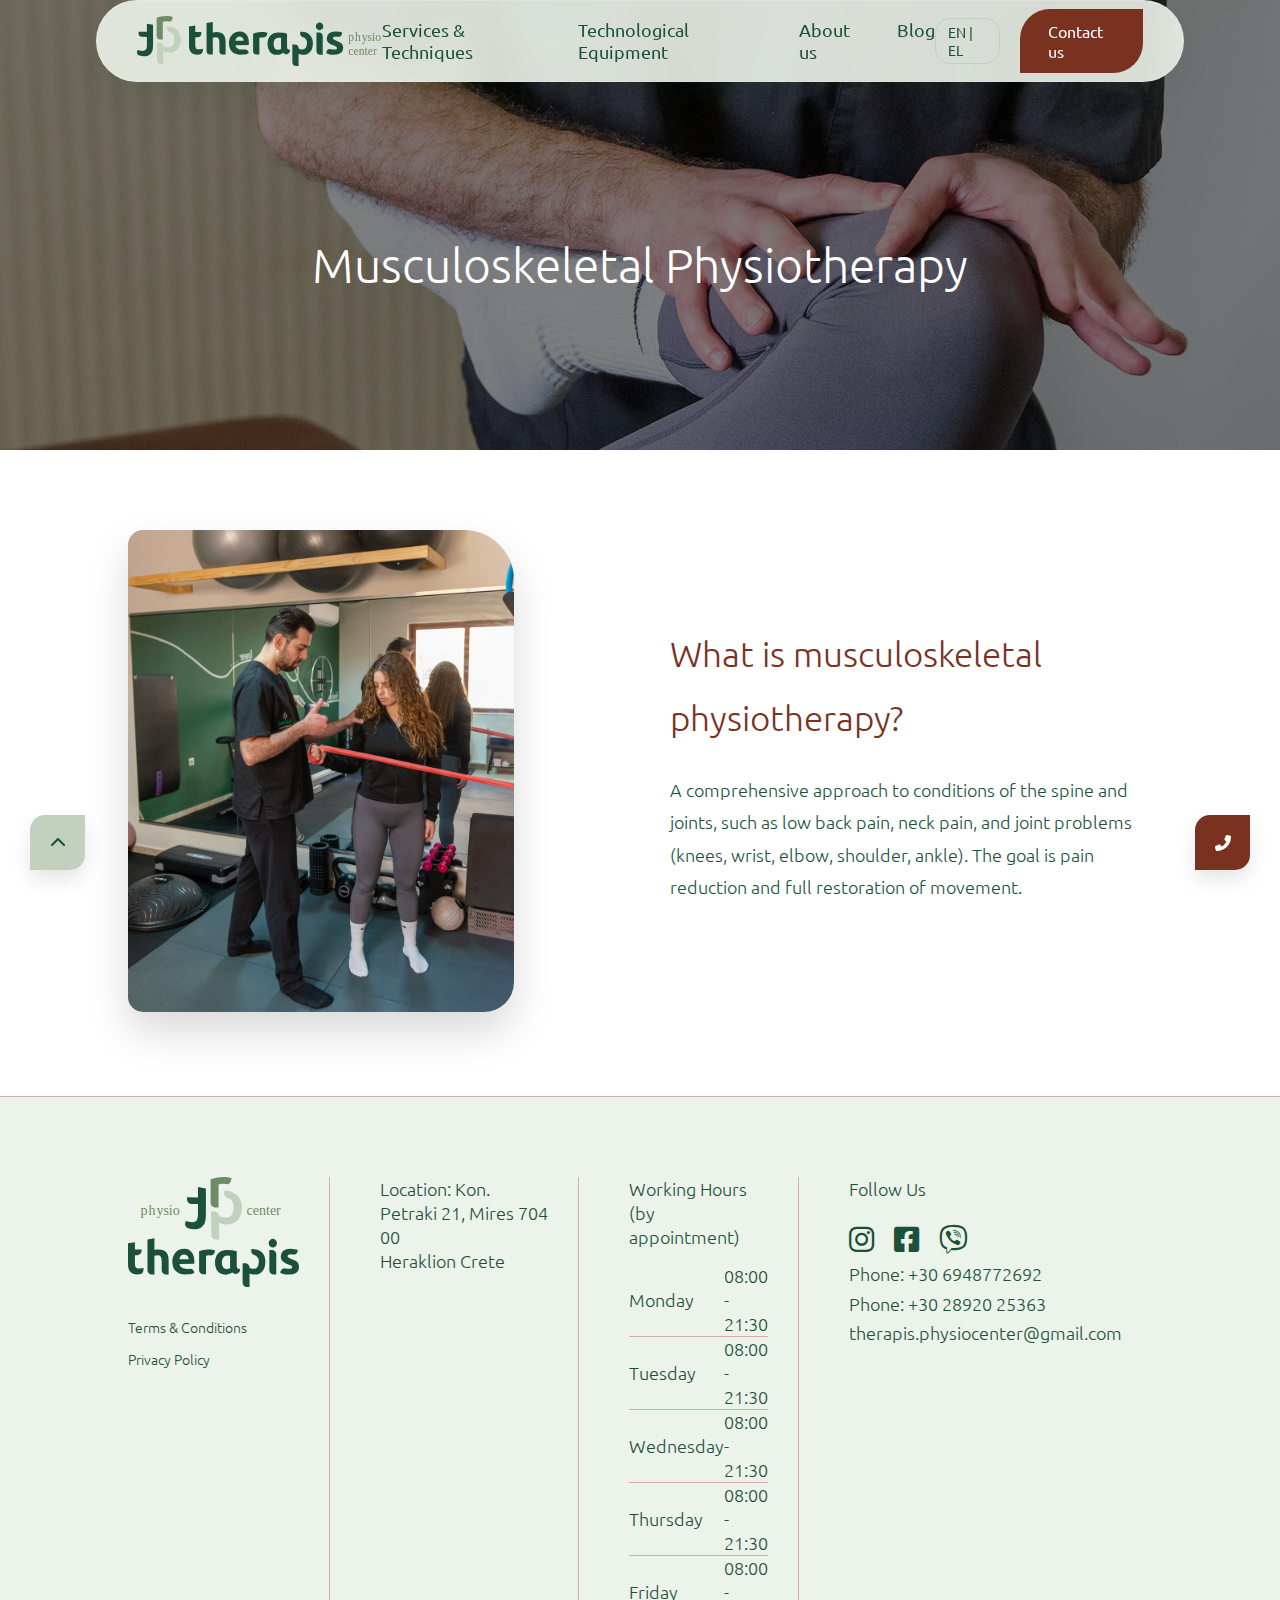
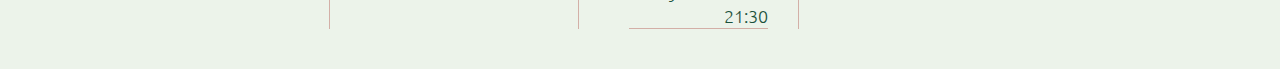
<file: musc_physio.html>
<!DOCTYPE html>
<html lang="en">
<head>
    <meta charset="UTF-8">
    <meta name="viewport" content="width=device-width, initial-scale=1.0">
    <title data-en="Therapis | Physiotherapy Moires" data-el="Therapis | Φυσικοθεραπευτήριο Μοίρες Κρήτη">Therapis | Physiotherapy Moires</title>
    <link rel="icon" href="/Logo.svg" type="image/svg+xml">
    <link rel="apple-touch-icon" href="/Logo.svg">
    <link rel="shortcut icon" href="/Logo.svg">
    <link rel="alternate icon" href="/favicon.ico">
    <link href="https://fonts.googleapis.com/css2?family=Ubuntu:wght@300;400&display=swap" rel="stylesheet">
    <link rel="stylesheet" href="https://cdnjs.cloudflare.com/ajax/libs/font-awesome/6.0.0/css/all.min.css">
    <link rel="stylesheet" href="style.css">
    <script src="script.js"></script>
</head>
<body>

    <div id="header-placeholder"></div>

    <section class="sub-hero service-banner" style="background-image: linear-gradient(rgba(0,0,0,0.5), rgba(0,0,0,0.5)), url('service_photos/Therapis-2425_musc.jpg'); background-position: center 40%">
        <h1 style="font-size: 3rem;" data-en="Musculoskeletal Physiotherapy" data-el="Μυοσκελετική Φυσικοθεραπεία">Musculoskeletal Physiotherapy</h1>
    </section>

    <section class="service-details-section">
        <div class="container service-flex-container">
            <div class="service-main-image">
                <img src="service_photos/Therapis-2433_musc.jpg" alt="Musculoskeletal Physiotherapy" class="responsive-img">
            </div>
            <div class="service-text-content">
                <h2 data-en="What is musculoskeletal physiotherapy?" data-el="Τι είναι η μυοσκελετική φυσικοθεραπεία;">What is musculoskeletal physiotherapy?</h2>
                <p style="margin-bottom: 20px; font-size: large;" data-en="A comprehensive approach to conditions of the spine and joints, such as low back pain, neck pain, and joint problems (knees, wrist, elbow, shoulder, ankle). The goal is pain reduction and full restoration of movement."
                data-el="Ολοκληρωμένη προσέγγιση για παθήσεις της σπονδυλικής στήλης και των αρθρώσεων, όπως η οσφυαλγία, αυχεναλγίες, προβλήματα με τις αρθρώσεις (γόνατα, καρπός, αγκώνας , ώμος , ποδοκνημική),. Στόχος είναι η μείωση του πόνου και η πλήρης αποκατάσταση της κίνησης.">
                        A comprehensive approach to conditions of the spine and joints, such as low back pain, neck pain, and joint problems (knees, wrist, elbow, shoulder, ankle).
                        The goal is pain reduction and full restoration of movement.
                </p>
            </div>
        </div>
    </section>

    <a href="#" class="float-btn go-top"><i class="fas fa-chevron-up"></i></a>
    <a href="tel:+306948772692" class="contact-float float-btn"><i class="fas fa-phone-alt"></i></a>

    <div id="footer-placeholder"></div>

</body>
</html>
</file>
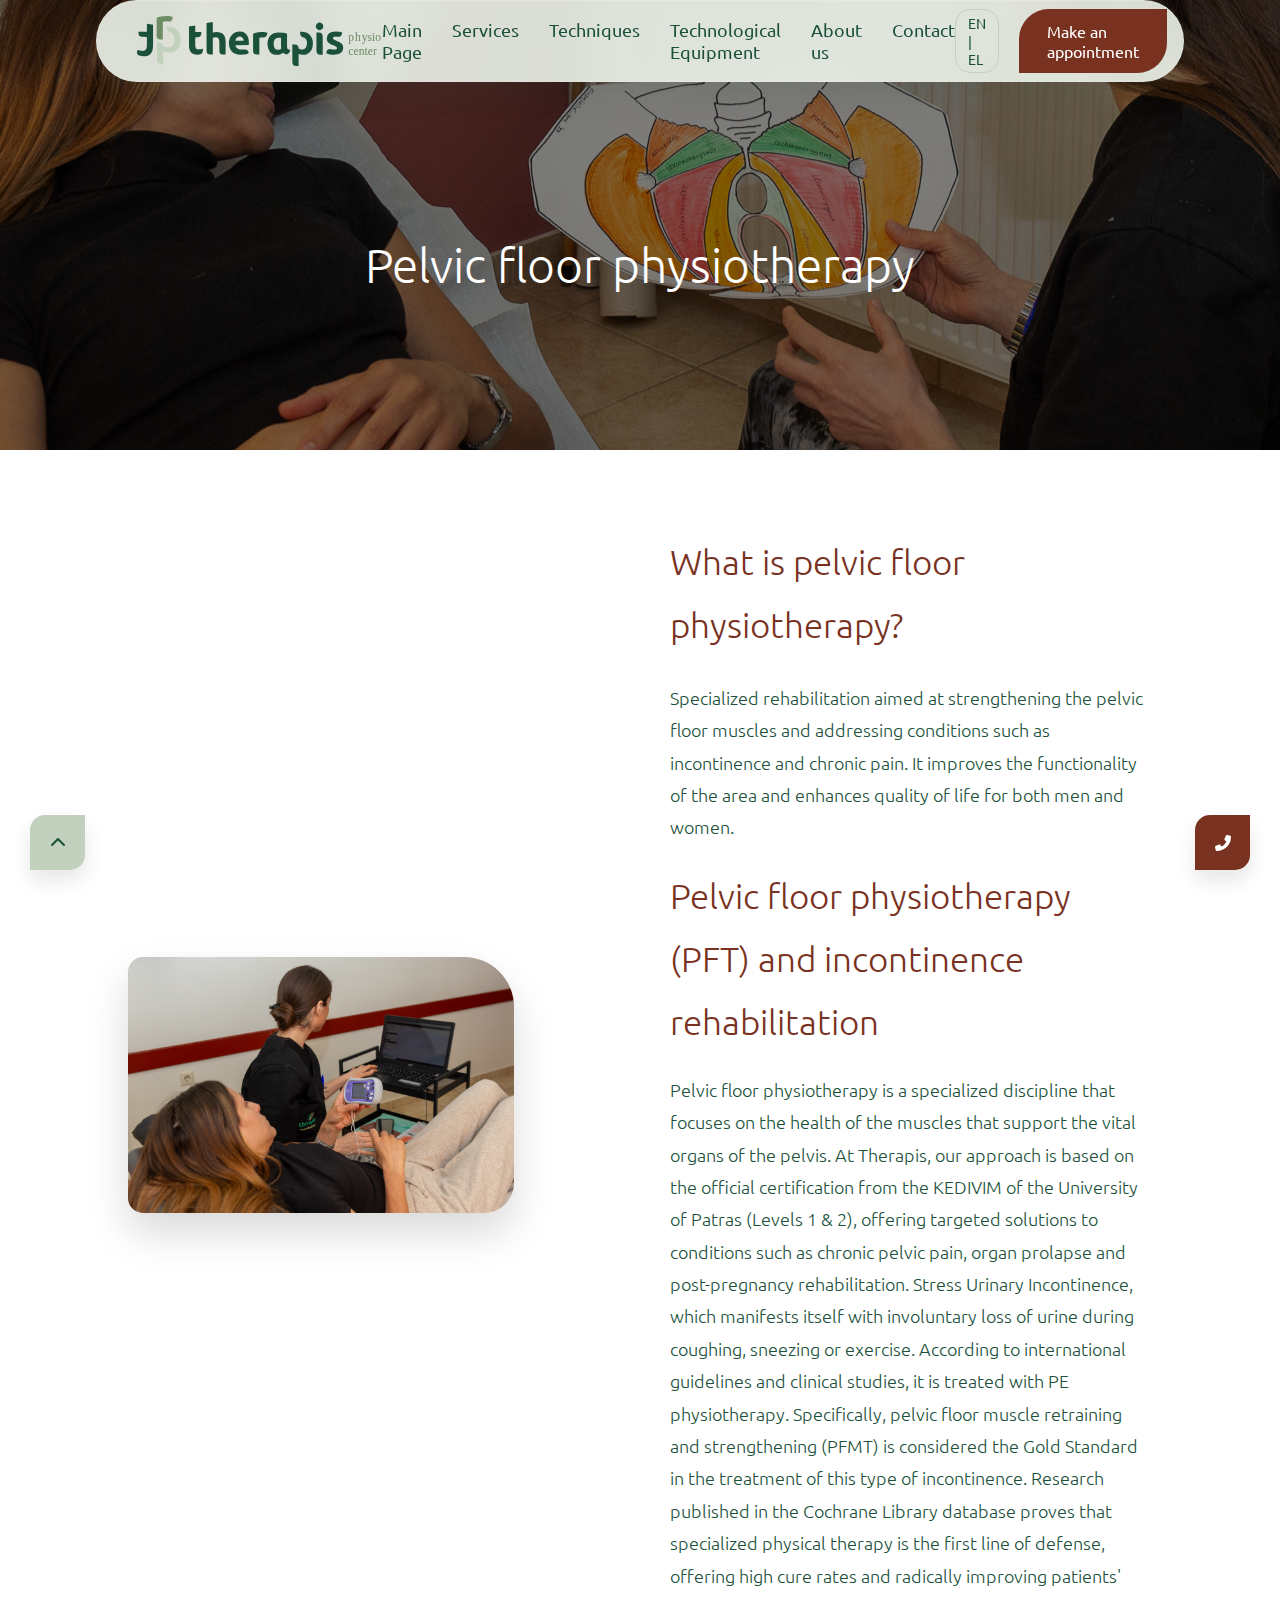
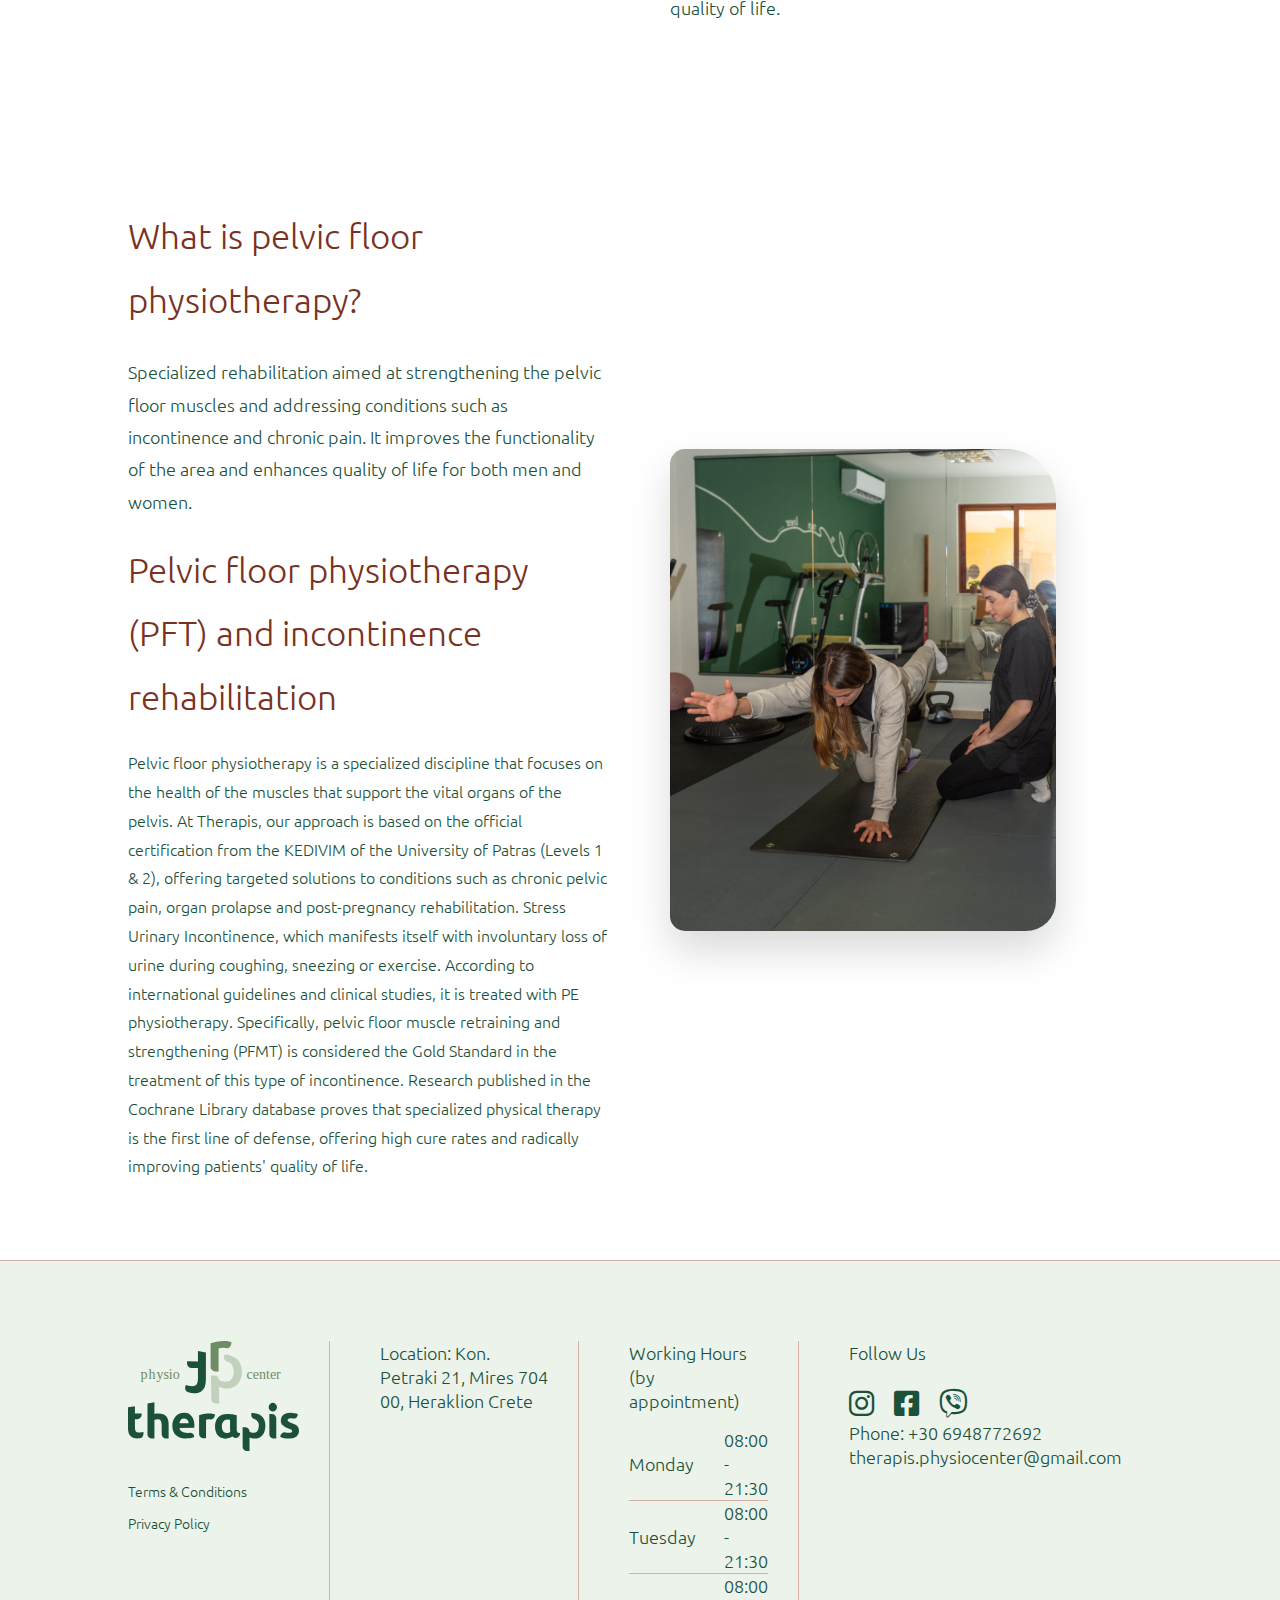
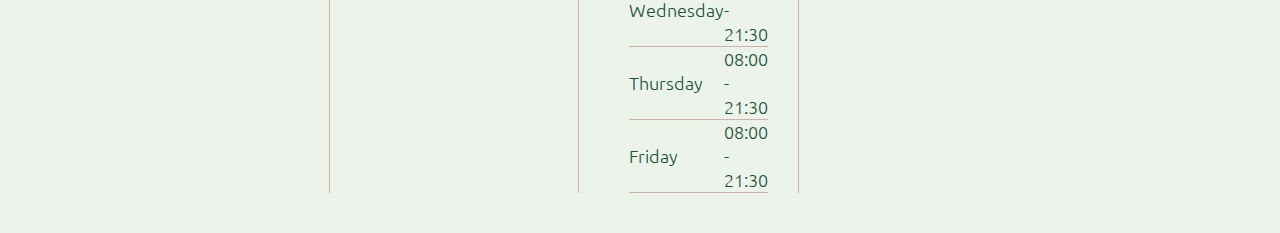
<file: pelvic_index.html>
<!DOCTYPE html>
<html lang="en">
<head>
    <meta charset="UTF-8">
    <meta name="viewport" content="width=device-width, initial-scale=1.0">
    <title>Pelvic Floor Physiotherapy | Therapis</title>
    <link href="https://fonts.googleapis.com/css2?family=Ubuntu:wght@300;400&display=swap" rel="stylesheet">
    <link rel="stylesheet" href="https://cdnjs.cloudflare.com/ajax/libs/font-awesome/6.0.0/css/all.min.css">
    <link rel="stylesheet" href="style.css">
</head>
<body>

    <header>
        <div class="logo-container"><a href="index.html"><img src="SecLogo.svg" alt="Therapis Logo"></a></div>
        <nav>
            <ul>
                <li><a href="index.html" data-en="Main Page" data-el="Αρχική">Main Page</a></li>
                <li class="has-dropdown">
                    <a href="#" data-en="Services" data-el="Υπηρεσίες">Services</a>
                    <ul class="dropdown">
                        <li><a href="pelvic_index.html" data-en="Pelvic floor physiotherapy" data-el="Φυσικοθεραπεία πυελικού εδάφους">Pelvic floor physiotherapy</a></li>
                        <li><a href="therapis_pro.html" data-en="Therapis pro (Prevention & physical wellness)" data-el="Therapis pro (Πρόληψη & σωματική Ευεξία)">Therapis pro (Prevention & physical wellness)</a></li>
                        <li><a href="therap_massage.html" data-en="Therapeutic massage" data-el="Θεραπευτική μάλαξη">Therapeutic massage</a></li>
                        <li><a href="musc_physio.html" data-en="Musculoskeletal physiotherapy" data-el="Μυοσκελετική φυσικοθεραπεία">Musculoskeletal physiotherapy</a></li>
                        <li><a href="sport_injuries.html" data-en="Sports injuries" data-el="Αθλητικές κακώσεις">Sports injuries</a></li>
                        <li><a href="neuro_rehab.html" data-en="Neurological rehabilitation" data-el="Νευρολογική αποκατάσταση">Neurological rehabilitation</a></li>
                        <li><a href="geriatric.html" data-en="Geriatric physiotherapy" data-el="Γηριατρική φυσικοθεραπεία">Geriatric physiotherapy</a></li>
                    </ul>
                </li>
                <li class="has-dropdown">
                    <a href="#" data-en="Techniques" data-el="Τεχνικές">Techniques</a>
                    <ul class="dropdown">
                        <li><a href="manual-therapy.html" data-en="Manual therapy" data-el="Χειροθεραπεία">Manual therapy</a></li>
                        <li><a href="therap_massage.html" data-en="Therapeutic massage" data-el="Θεραπευτική μάλαξη">Therapeutic massage</a></li>
                        <li><a href="therap_massage.html" data-en="Cupping therapy" data-el="Βεντούζες">Cupping therapy</a></li>
                        <li><a href="dry-needling.html" data-en="Dry needling" data-el="Βελονισμός">Dry needling</a></li>
                        <li><a href="dry-needling.html" data-en="Ergon technique" data-el="Τεχνική Ergon">Ergon technique</a></li>
                        <li><a href="kinesio.html" data-en="Therapeutic exercise" data-el="Θεραπευτική άσκηση">Therapeutic exercise</a></li>
                        <li><a href="kinesio.html" data-en="Kinesio Taping" data-el="Kinesio Taping">Kinesio Taping</a></li>
                    </ul>
                </li>
                <li class="has-dropdown">
                    <a href="#" data-en="Technological Equipment" data-el="Τεχνολογικός Εξοπλισμός">Technological Equipment</a>
                    <ul class="dropdown">
                        <li><a href="tecar-therapy.html" data-en="Tecar Therapy" data-el="Μαγνητικός Διεγέρτης (FMS)">Tecar Therapy</a></li>
                        <li><a href="laser-therap.html" data-en="High Power Laser" data-el="Πρεσσοθεραπεία">High Power Laser</a></li>
                        <li><a href="tecar-therapy.html" data-en="Tecar Therapy" data-el="Θεραπεία Tecar">Tecar Therapy</a></li>
                        <li><a href="heat-ice.html" data-en="Heat Therapy and Ice Therapy" data-el="Θερμοθεραπεία & Παγοθεραπεία">Heat Therapy and Ice Therapy</a></li>
                        <li><a href="electro-therap.html" data-en="Electrotherapy (TENS / Interference)" data-el="Ηλεκτροθεραπεία (TENS / Interferential)">Electrotherapy (TENS / Interference)</a></li>
                        <li><a href="ultra-therap.html" data-en="Therapeutic Ultrasound" data-el="Θεραπευτικός Υπέρηχος">Therapeutic Ultrasound</a></li>
                    </ul>
                </li>
                <li class="has-dropdown">
                    <a href="about.html" data-en="About us" data-el="Ποιοί είμαστε">About us</a>
                    <ul class="dropdown">
                        <li><a href="about.html#center" data-en="Therapis Physiocenter" data-el="Therapis Physiocenter">Therapis Physiocenter</a></li>
                        <li class="has-sub-menu">
                            <a href="about.html#team" data-en="Physiotherapists ›" data-el="Φυσικοθεραπευτές ›">Physiotherapists ›</a>
                            <ul class="sub-menu">
                                <li><a href="about.html#lead-1" data-en="Marilena Roukounaki" data-el="Μαριλένα Ρουκουνάκη">Marilena Roukounaki</a></li>
                                <li><a href="about.html#lead-2" data-en="Chrysostomos Pazaridis" data-el="Χρυσόστομος Παζαρίδης">Chrysostomos Pazaridis</a></li>
                            </ul>
                        </li>
                    </ul>
                </li>
                <li><a href="contact_us.html" data-en="Contact" data-el="Επικοινωνία">Contact</a></li>
            </ul>
        </nav>
        <div class="header-right">
            <div class="lang-toggle" onclick="toggleLanguage()">EN | EL</div>
            <a href="contact_us.html" class="btn-main" data-en="Make an appointment" data-el="Κλείστε Ραντεβού">Make an appointment</a>
        </div>
    </header>

    <section class="sub-hero service-banner" style="background-image: linear-gradient(rgba(0,0,0,0.5), rgba(0,0,0,0.5)), url('service_photos/Therapis\ part\ 2-41195_pelvic.jpg'); background-position: center 38%">
        <h1 style="font-size: 3rem;" data-en="Pelvic floor physiotherapy" data-el="Φυσικοθεραπεία πυελικού εδάφους">Pelvic floor physiotherapy</h1>
    </section>

    <section class="service-details-section">
        <div class="container service-flex-container">
            <div class="service-main-image">
                <img src="service_photos/Therapis part 2-41227_pelvic.jpg" alt="Therapeutic massage" class="responsive-img">
            </div>
            <div class="service-text-content">
                <h2 data-en="What is pelvic floor physiotherapy?" data-el="Τι είναι η φυσικοθεραπεία πυελικού εδάφους;">What is pelvic floor physiotherapy?</h2>
                <p style="margin-bottom: 20px; font-size: large;" data-en="Specialized rehabilitation aimed at strengthening the pelvic floor muscles and addressing conditions such as incontinence and chronic pain. It improves the functionality of the area and enhances quality of life for both men and women."
                    data-el="Εξειδικευμένη αποκατάσταση για την ενδυνάμωση των μυών του πυελικού εδάφους και την αντιμετώπιση προβλημάτων όπως η ακράτεια ή ο χρόνιος πόνος. Βελτιώνει τη λειτουργικότητα της περιοχής και την ποιότητα ζωής σε άνδρες και γυναίκες.">
                    Specialized rehabilitation aimed at strengthening the pelvic floor muscles and addressing conditions such as incontinence and chronic pain. It improves the functionality of the area and enhances quality of life for both men and women.
                </p>

                <h2 style="color: var(--accent-terracotta); margin-bottom: 20px;" data-en="Pelvic floor physiotherapy (PFT) and incontinence rehabilitation" data-el="Φυσικοθεραπεία πυελικού εδάφους (Π.Ε.) και αποκατάσταση ακράτειας">Pelvic floor physiotherapy (PFT) and incontinence rehabilitation</h2>
        <p style="margin-bottom: 20px; font-size: large;" data-en="Pelvic floor physiotherapy is a specialized discipline that focuses on the health of the muscles that support the vital organs of the pelvis. At Therapis, our approach is based on the official certification from the KEDIVIM of the University of Patras (Levels 1 & 2), offering targeted solutions to conditions such as chronic pelvic pain, organ prolapse and post-pregnancy rehabilitation.
                Stress Urinary Incontinence, which manifests itself with involuntary loss of urine during coughing, sneezing or exercise. According to international guidelines and clinical studies, it is treated with PE physiotherapy. Specifically, pelvic floor muscle retraining and strengthening (PFMT) is considered the Gold Standard in the treatment of this type of incontinence. Research published in the Cochrane Library database proves that specialized physical therapy is the first line of defense, offering high cure rates and radically improving patients' quality of life."
            data-el="Η φυσικοθεραπεία πυελικού εδάφους αποτελεί έναν εξειδικευμένο κλάδο που εστιάζει στην υγεία των μυών που στηρίζουν τα ζωτικά όργανα της πυέλου. Στο Therapis, η προσέγγισή μας βασίζεται στην επίσημη πιστοποίηση από το ΚΕΔΙΒΙΜ του Πανεπιστημίου Πατρών (Επίπεδα 1 & 2), προσφέροντας στοχευμένες λύσεις σε παθήσεις όπως ο χρόνιος πυελικός πόνος, η πρόπτωση οργάνων και η αποκατάσταση μετά από εγκυμοσύνη.
                Ιδιαίτερη σημασία δίνεται στην Ακράτεια από Προσπάθεια (Stress Urinary Incontinence), όπου  οι θεραπευομενες μας βλέπουν σημαντικά αποτελέσματα αποτελέσματα από την πρώτη συνεδρία (80%, δηλώνει ότι δεν ειχε περιστατικό ακράτειας).  Ακράτεια από προσπάθεια είναι η ακούσια απώλεια ούρων κατά τον βήχα, το φτάρνισμα ή την άσκηση. Σύμφωνα με τις διεθνείς κατευθυντήριες οδηγίες και κλινικές μελέτες, αντιμετωπίζεται με φυσικοθεραπεία Π.Ε.  Συγκεκριμένα η επανεκπαίδευση και ενδυνάμωση των μυών του πυελικού εδάφους (PFMT) θεωρείται το Gold Standard στην αντιμετώπιση του συγκεκριμένου είδους ακράτειας. Έρευνες που δημοσιεύονται στη βάση δεδομένων Cochrane Library αποδεικνύουν ότι η εξειδικευμένη φυσικοθεραπεία είναι η πρώτη γραμμή άμυνας, προσφέροντας υψηλά ποσοστά ίασης και βελτιώνοντας ριζικά την ποιότητα ζωής των ασθενών.">
                Pelvic floor physiotherapy is a specialized discipline that focuses on the health of the muscles that support the vital organs of the pelvis. At Therapis, our approach is based on the official certification from the KEDIVIM of the University of Patras (Levels 1 & 2), offering targeted solutions to conditions such as chronic pelvic pain, organ prolapse and post-pregnancy rehabilitation.
                Stress Urinary Incontinence, which manifests itself with involuntary loss of urine during coughing, sneezing or exercise. According to international guidelines and clinical studies, it is treated with PE physiotherapy. Specifically, pelvic floor muscle retraining and strengthening (PFMT) is considered the Gold Standard in the treatment of this type of incontinence. Research published in the Cochrane Library database proves that specialized physical therapy is the first line of defense, offering high cure rates and radically improving patients' quality of life.
        </p>
            </div>
        </div>
    </section>

    <section class="service-details-section">
        <div class="container service-flex-container">
            <div class="service-text-content">
                <h2 data-en="What is pelvic floor physiotherapy?" data-el="Τι είναι η φυσικοθεραπεία πυελικού εδάφους;">What is pelvic floor physiotherapy?</h2>
                <p style="margin-bottom: 20px; font-size: large;" data-en="Specialized rehabilitation aimed at strengthening the pelvic floor muscles and addressing conditions such as incontinence and chronic pain. It improves the functionality of the area and enhances quality of life for both men and women."
                    data-el="Εξειδικευμένη αποκατάσταση για την ενδυνάμωση των μυών του πυελικού εδάφους και την αντιμετώπιση προβλημάτων όπως η ακράτεια ή ο χρόνιος πόνος. Βελτιώνει τη λειτουργικότητα της περιοχής και την ποιότητα ζωής σε άνδρες και γυναίκες.">
                    Specialized rehabilitation aimed at strengthening the pelvic floor muscles and addressing conditions such as incontinence and chronic pain. It improves the functionality of the area and enhances quality of life for both men and women.
                </p>

                <h2 style="color: var(--accent-terracotta); margin-bottom: 20px;" data-en="Pelvic floor physiotherapy (PFT) and incontinence rehabilitation" data-el="Φυσικοθεραπεία πυελικού εδάφους (Π.Ε.) και αποκατάσταση ακράτειας">Pelvic floor physiotherapy (PFT) and incontinence rehabilitation</h2>
                <p data-en="Pelvic floor physiotherapy is a specialized discipline that focuses on the health of the muscles that support the vital organs of the pelvis. At Therapis, our approach is based on the official certification from the KEDIVIM of the University of Patras (Levels 1 & 2), offering targeted solutions to conditions such as chronic pelvic pain, organ prolapse and post-pregnancy rehabilitation.
                Stress Urinary Incontinence, which manifests itself with involuntary loss of urine during coughing, sneezing or exercise. According to international guidelines and clinical studies, it is treated with PE physiotherapy. Specifically, pelvic floor muscle retraining and strengthening (PFMT) is considered the Gold Standard in the treatment of this type of incontinence. Research published in the Cochrane Library database proves that specialized physical therapy is the first line of defense, offering high cure rates and radically improving patients' quality of life."
                data-el="Η φυσικοθεραπεία πυελικού εδάφους αποτελεί έναν εξειδικευμένο κλάδο που εστιάζει στην υγεία των μυών που στηρίζουν τα ζωτικά όργανα της πυέλου. Στο Therapis, η προσέγγισή μας βασίζεται στην επίσημη πιστοποίηση από το ΚΕΔΙΒΙΜ του Πανεπιστημίου Πατρών (Επίπεδα 1 & 2), προσφέροντας στοχευμένες λύσεις σε παθήσεις όπως ο χρόνιος πυελικός πόνος, η πρόπτωση οργάνων και η αποκατάσταση μετά από εγκυμοσύνη.
                Ιδιαίτερη σημασία δίνεται στην Ακράτεια από Προσπάθεια (Stress Urinary Incontinence), όπου  οι θεραπευομενες μας βλέπουν σημαντικά αποτελέσματα αποτελέσματα από την πρώτη συνεδρία (80%, δηλώνει ότι δεν ειχε περιστατικό ακράτειας).  Ακράτεια από προσπάθεια είναι η ακούσια απώλεια ούρων κατά τον βήχα, το φτάρνισμα ή την άσκηση. Σύμφωνα με τις διεθνείς κατευθυντήριες οδηγίες και κλινικές μελέτες, αντιμετωπίζεται με φυσικοθεραπεία Π.Ε.  Συγκεκριμένα η επανεκπαίδευση και ενδυνάμωση των μυών του πυελικού εδάφους (PFMT) θεωρείται το Gold Standard στην αντιμετώπιση του συγκεκριμένου είδους ακράτειας. Έρευνες που δημοσιεύονται στη βάση δεδομένων Cochrane Library αποδεικνύουν ότι η εξειδικευμένη φυσικοθεραπεία είναι η πρώτη γραμμή άμυνας, προσφέροντας υψηλά ποσοστά ίασης και βελτιώνοντας ριζικά την ποιότητα ζωής των ασθενών.">
                Pelvic floor physiotherapy is a specialized discipline that focuses on the health of the muscles that support the vital organs of the pelvis. At Therapis, our approach is based on the official certification from the KEDIVIM of the University of Patras (Levels 1 & 2), offering targeted solutions to conditions such as chronic pelvic pain, organ prolapse and post-pregnancy rehabilitation.
                Stress Urinary Incontinence, which manifests itself with involuntary loss of urine during coughing, sneezing or exercise. According to international guidelines and clinical studies, it is treated with PE physiotherapy. Specifically, pelvic floor muscle retraining and strengthening (PFMT) is considered the Gold Standard in the treatment of this type of incontinence. Research published in the Cochrane Library database proves that specialized physical therapy is the first line of defense, offering high cure rates and radically improving patients' quality of life.
                </p>
            </div>
            <div class="service-main-image">
                <img src="service_photos/Therapis part 2-41265_pelvic.jpg" alt="Therapeutic massage" class="responsive-img">
            </div>
        </div>
    </section>

    <a href="#" class="float-btn go-top"><i class="fas fa-chevron-up"></i></a>
    <a href="tel:+306948772692" class="contact-float float-btn"><i class="fas fa-phone-alt"></i></a>

    <footer>
        <div class="footer-grid">
            <div class="footer-block">
                <div class="footer-logo"><a href="#"><img src="Logo.svg" alt="Therapis"></a></div>
                <div class="footer-links">
                    <a href="#" data-en="Terms & Conditions" data-el="Όροι & Προϋποθέσεις">Terms & Conditions</a>
                    <a href="#" data-en="Privacy Policy" data-el="Πολιτική Απορρήτου">Privacy Policy</a>
                </div>
            </div>
            <div class="footer-block">
                <p><strong data-en="Location: Kon. Petraki 21, Mires 704 00, Heraklion Crete" data-el="Τοποθεσία: Κων. Πετράκη 21, Μοίρες 704 00, Ηράκλειο Κρήτη">Location: Kon. Petraki 21, Mires 704 00, Heraklion Crete</strong></p>
                <div class="map-snippet">
                    <iframe width="90%" height="90%" frameborder="0" style="border:0" 
                        src="https://www.google.com/maps/embed?pb=!1m18!1m12!1m3!1d816.5624306464588!2d24.87317966964213!3d35.050495196190305!2m3!1f0!2f0!3f0!3m2!1i1024!2i768!4f13.1!3m3!1m2!1s0x149b1f3542fbb0c3%3A0x564b942c73fc3b51!2zzprOrc69z4TPgc6_IM6mz4XPg865zrrOv864zrXPgc6xz4DOtc6vzrHPgiBUaGVyYXBpcyAtIFBoeXNpbyBDZW50ZXIgVGhlcmFwaXM!5e0!3m2!1sen!2sgr!4v1771498447259!5m2!1sen!2sgr" allowfullscreen></iframe>
                </div>
            </div>
            <div class="footer-block">
                <p><strong data-en="Working Hours (by appointment)" data-el="Ωράριο Λειτουργίας (κατόπιν ραντεβού)">Working Hours (by appointment)</strong></p>
                <table style="width:100%; margin-top: 15px; border-collapse: collapse;">
                    <tr style="border-bottom: 1px solid var(--dusty-pink);"><td data-en="Monday" data-el="Δευτέρα">Monday</td><td>08:00 - 21:30</td></tr>
                    <tr style="border-bottom: 1px solid var(--dusty-pink);"><td data-en="Tuesday" data-el="Τρίτη">Tuesday</td><td>08:00 - 21:30</td></tr>
                    <tr style="border-bottom: 1px solid var(--dusty-pink);"><td data-en="Wednesday" data-el="Τετάρτη">Wednesday</td><td>08:00 - 21:30</td></tr>
                    <tr style="border-bottom: 1px solid var(--dusty-pink);"><td data-en="Thursday" data-el="Πέμπτη">Thursday</td><td>08:00 - 21:30</td></tr>
                    <tr style="border-bottom: 1px solid var(--dusty-pink);"><td data-en="Friday" data-el="Παρασκευή">Friday</td><td>08:00 - 21:30</td></tr>
                </table>
            </div>
            <div class="footer-block">
                <p><strong data-en="Follow Us" data-el="Ακολουθήστε Μας">Follow Us</strong></p>
                <div class="social-icons">
                    <a href="https://www.instagram.com/therapis.physiocenter/"><i class="fab fa-instagram"></i></a>
                    <a href="https://www.facebook.com/therapis.physiocenter/"><i class="fab fa-facebook-square"></i></a>
                    <a href="viber://contact?number=%2B306948772692"><i class="fab fa-viber"></i> </a>
                </div>
                <p></p>
                <a data-en="Phone: +30 6948772692" data-el="Τηλέφωνο: +30 6948772692">Phone: +30 6948772692</a>
                <p>therapis.physiocenter@gmail.com</p>
            </div>
        </div>
    </footer>

    <script>
        // 1. Initialize language from localStorage or default to 'en'
        let currentLang = localStorage.getItem('selectedLanguage') || 'en';

        // 2. Run once on page load to set the correct language immediately
        document.addEventListener('DOMContentLoaded', () => {
            applyLanguage(currentLang);
        });

        function toggleLanguage() {
            // Switch language
            currentLang = currentLang === 'en' ? 'el' : 'en';
            
            // Save the choice to the browser's memory
            localStorage.setItem('selectedLanguage', currentLang);
            
            // Apply to the page
            applyLanguage(currentLang);
        }

        function applyLanguage(lang) {
            // Update all text elements with data-en/data-el
            document.querySelectorAll('[data-en]').forEach(el => {
                if (el.childNodes[0] && el.childNodes[0].nodeType === 3) {
                    el.childNodes[0].textContent = el.getAttribute('data-' + lang);
                } else if (el.tagName === 'A' || el.tagName === 'SPAN' || el.tagName === 'BUTTON') {
                    // Fallback for elements where the text isn't a direct child node
                    el.textContent = el.getAttribute('data-' + lang);
                }
            });

            // Update all placeholders (form inputs)
            document.querySelectorAll('[data-en-ph]').forEach(el => {
                el.placeholder = el.getAttribute('data-' + lang + '-ph');
            });

            // Optional: Update the toggle button text itself if you want
            // const toggleBtn = document.querySelector('.lang-toggle');
            // if(toggleBtn) toggleBtn.textContent = lang === 'en' ? 'EN | EL' : 'EL | EN';
        }

        // FAQ Toggle Logic (Keeping this here so it stays functional)
        document.querySelectorAll('.faq-question').forEach(question => {
            question.addEventListener('click', () => {
                const item = question.parentElement;
                document.querySelectorAll('.faq-item').forEach(otherItem => {
                    if (otherItem !== item) otherItem.classList.remove('active');
                });
                item.classList.toggle('active');
            });
        });
    </script>
</body>
</html>
</file>
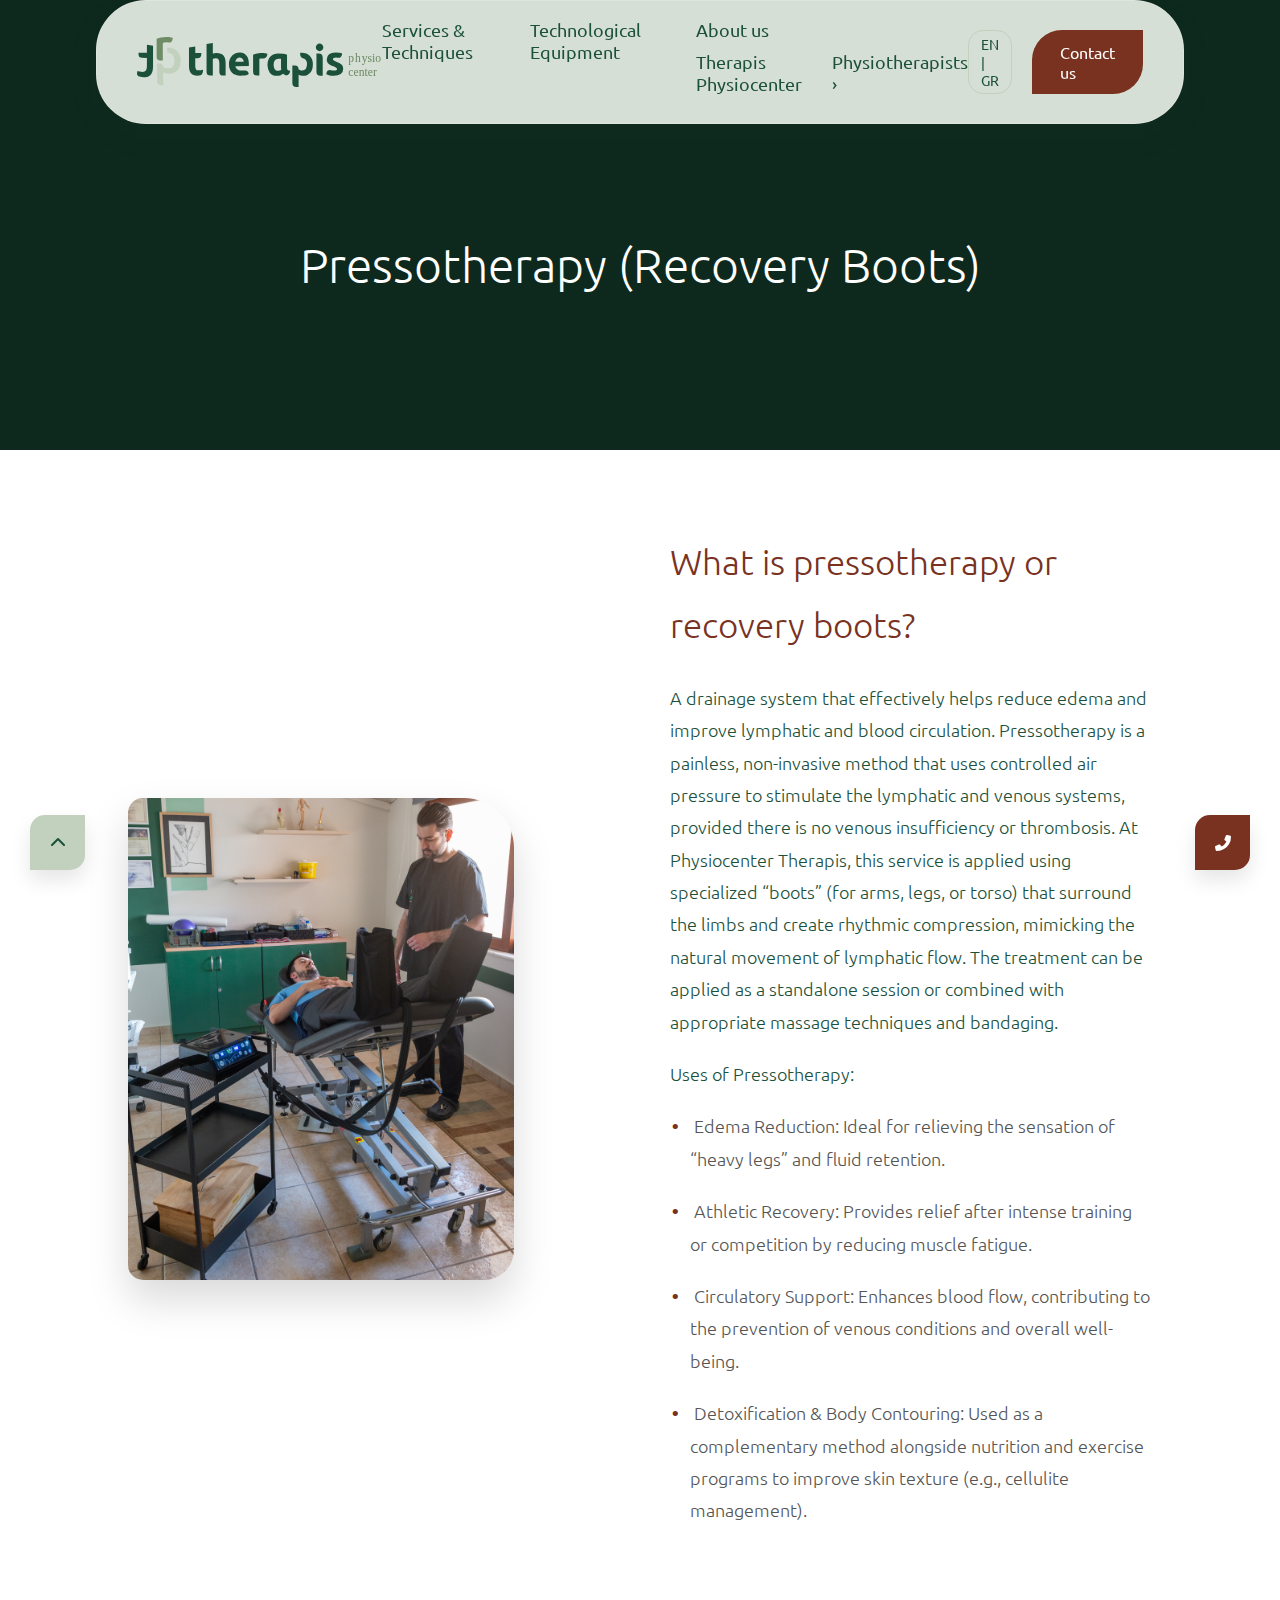
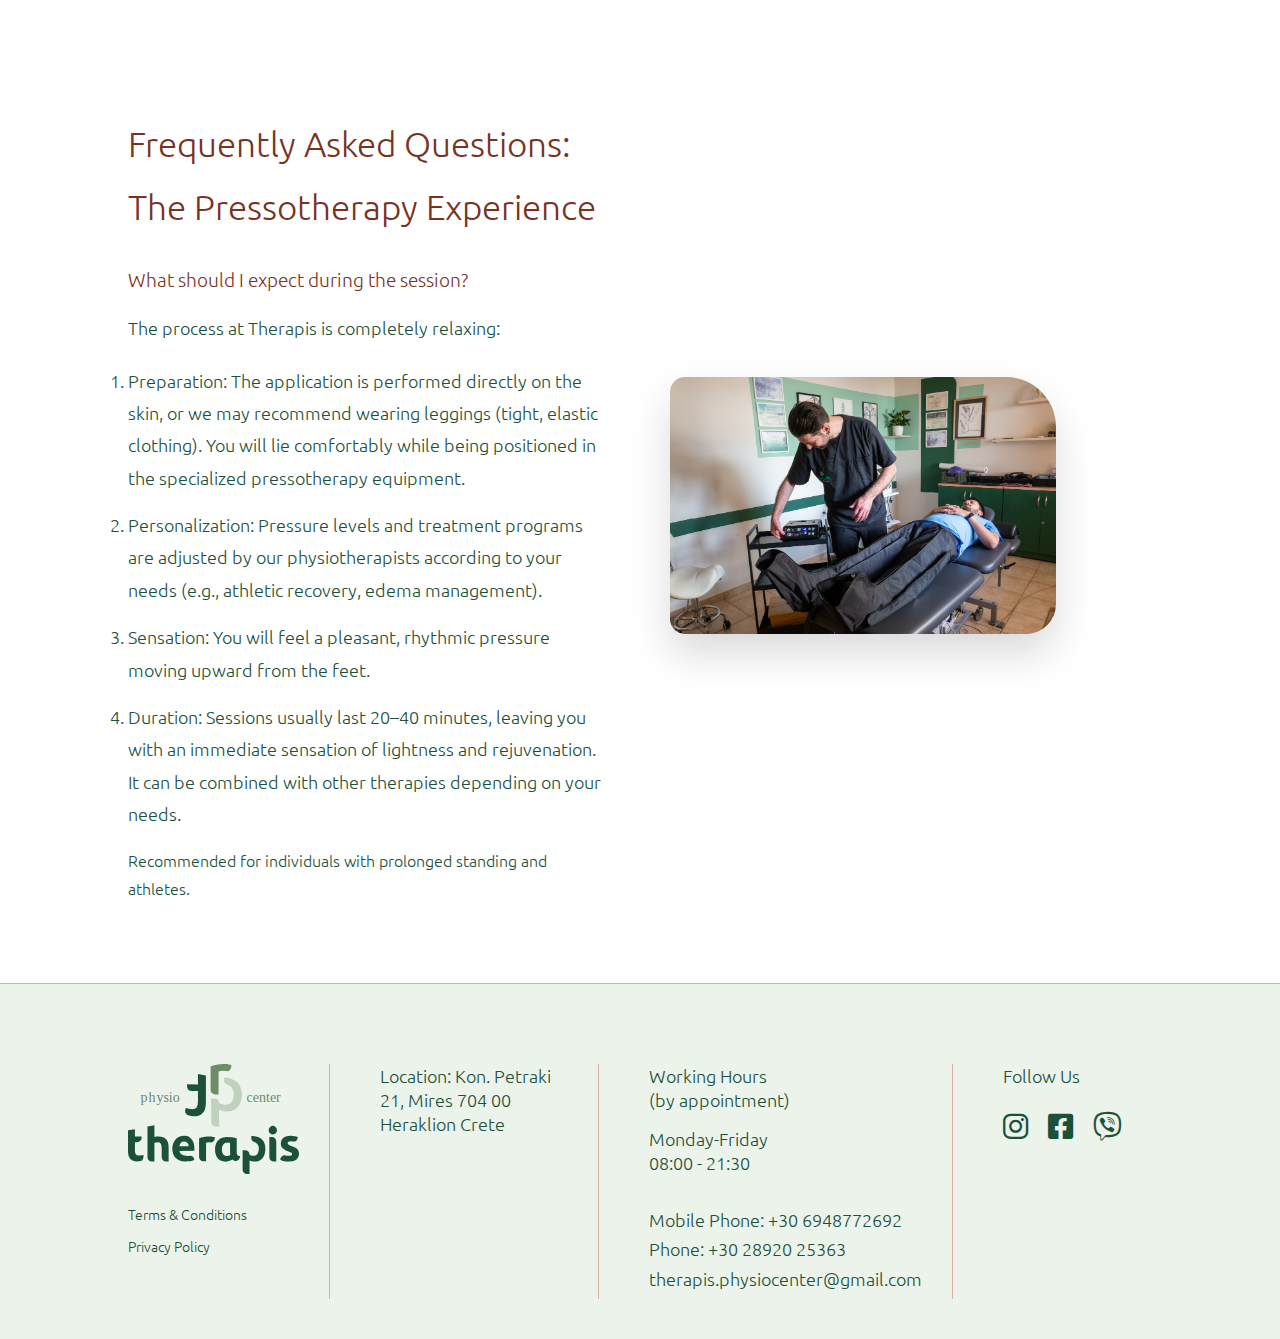
<file: pressotherapy.html>
<!DOCTYPE html>
<html lang="en">
<head>
    <meta charset="UTF-8">
    <meta name="viewport" content="width=device-width, initial-scale=1.0">
    <title data-en="Therapis | Physiotherapy Moires" data-el="Therapis | Φυσικοθεραπευτήριο Μοίρες Κρήτη">Therapis | Physiotherapy Moires</title>
    <link rel="icon" href="/Logo.svg" type="image/svg+xml">
    <link rel="apple-touch-icon" href="/Logo.svg">
    <link rel="shortcut icon" href="/Logo.svg">
    <link rel="alternate icon" href="/favicon.ico">
    <link href="https://fonts.googleapis.com/css2?family=Ubuntu:wght@300;400&display=swap" rel="stylesheet">
    <link rel="stylesheet" href="https://cdnjs.cloudflare.com/ajax/libs/font-awesome/6.0.0/css/all.min.css">
    <link rel="stylesheet" href="style.css">
    <script src="script.js"></script>
</head>
<body>

    <header>

        <div class="logo-container"><a href="index.html"><img src="SecLogo.svg" alt="Therapis Logo"></a></div>

        <nav id="mainNav">
        <ul>
            <li class="has-dropdown">
                <a href="#" data-en="Services & Techniques" data-el="Υπηρεσίες & Τεχνικές">Services & Techniques</a>
                <ul class="dropdown">
                    <li><a href="pelvic_index.html" data-en="Pelvic floor physiotherapy" data-el="Φυσικοθεραπεία πυελικού εδάφους">Pelvic floor physiotherapy</a></li>
                    <li><a href="manual_therapy.html" data-en="Manual therapy" data-el="Χειροπρακτική / Manual therapy">Manual therapy</a></li>
                    <li><a href="musc_physio.html" data-en="Musculoskeletal physiotherapy" data-el="Μυοσκελετική φυσικοθεραπεία">Musculoskeletal physiotherapy</a></li>
                    <li><a href="sport_injuries.html" data-en="Sports injuries" data-el="Αθλητικές κακώσεις">Sports injuries</a></li>
                    <li><a href="neuro_rehab.html" data-en="Neurological rehabilitation" data-el="Νευρολογική αποκατάσταση">Neurological rehabilitation</a></li>
                    <li><a href="geriatric.html" data-en="Geriatric physiotherapy" data-el="Γηριατρική φυσικοθεραπεία">Geriatric physiotherapy</a></li>
                    <li><a href="therapis_pro.html" data-en="Therapis pro (Prevention & physical wellness)" data-el="Therapis pro (Πρόληψη & σωματική Ευεξία)">Therapis pro (Prevention & physical wellness)</a></li>
                    <li><a href="therap_massage.html" data-en="Therapeutic massage" data-el="Θεραπευτική μάλαξη">Therapeutic massage</a></li>
                    <li><a href="techniques.html" data-en="Techniques" data-el="Τεχνικές">Techniques</a></li>
                </ul>
            </li>

            <li class="has-dropdown">
                <a href="#" data-en="Technological Equipment" data-el="Τεχνολογικός Εξοπλισμός">Technological Equipment</a>
                <ul class="dropdown">
                    <li><a href="fms.html" data-en="Magnetic Stimulator" data-el="Μαγνητικός Διεγέρτης (Magnetotherapy)">Magnetic Stimulator</a></li>
                    <li><a href="pressotherapy.html" data-en="Pressotherapy" data-el="Πρεσσοθεραπεία">Pressotherapy</a></li>
                    <li><a href="tecar-therapy.html" data-en="Tecar Therapy" data-el="Θεραπεία Tecar">Tecar Therapy</a></li>
                    <li><a href="heat-ice.html" data-en="Heat Therapy and Ice Therapy" data-el="Θερμοθεραπεία & Παγοθεραπεία">Heat Therapy and Ice Therapy</a></li>
                    <li><a href="electro-therap.html" data-en="Electrotherapy (TENS / Interference)" data-el="Ηλεκτροθεραπεία (TENS / Interferential)">Electrotherapy (TENS / Interference)</a></li>
                    <li><a href="ultra-therap.html" data-en="Therapeutic Ultrasound" data-el="Θεραπευτικός Υπέρηχος">Therapeutic Ultrasound</a></li>
                </ul>
            </li>
            <li>
                <a href="about.html" data-en="About us" data-el="Ποιοί είμαστε">About us</a>
                <ul class="dropdown-about">
                    <li><a href="about.html#center" data-en="Therapis Physiocenter" data-el="Therapis Physiocenter">Therapis Physiocenter</a></li>
                    <li class="has-sub-menu">
                        <a href="about.html#team" data-en="Physiotherapists ›" data-el="Φυσικοθεραπευτές ›">Physiotherapists ›</a>
                        <ul class="sub-menu">
                            <li><a href="about.html#bio-marilena" data-en="Marilena Roukounaki" data-el="Μαριλένα Ρουκουνάκη">Marilena Roukounaki</a></li>
                            <li><a href="about.html#bio-chrysostomos" data-en="Chrysostomos Pazaridis" data-el="Χρυσόστομος Παζαρίδης">Chrysostomos Pazaridis</a></li>
                        </ul>
                    </li>
                </ul>
            </li>
            <!-- <li><a href="contact_us.html" data-en="Blog" data-el="Άρθρα">Blog</a></li> -->
        </ul>
        </nav>

        <div class="menu-toggle" id="mobile-menu"><span></span><span></span><span></span></div>

        <div class="header-right">
        <div class="lang-toggle" onclick="toggleLanguage()">EN | GR</div>
        <a href="contact_us.html" class="btn-main" data-en="Contact us" data-el="Επικοινωνία">Contact us</a>
        </div>

    </header>

    <section class="sub-hero service-banner" style="background-image: linear-gradient(rgba(0,0,0,0.5), rgba(0,0,0,0.5)), url('tech_equipment/'); background-position: center 64%">
        <h1 style="font-size: 3rem;" data-en="Pressotherapy (Recovery Boots)" data-el="Πρεσσοθεραπεία">Pressotherapy (Recovery Boots)</h1>
    </section>

    <section class="service-details-section">
        <div class="container service-flex-container">
            <div class="service-main-image">
                <img src="tech_equipment/Therapis-2464_pressotherapy.jpg" alt="FMS" class="responsive-img">
            </div>
            <div class="service-text-content">
                <h2 data-en="What is pressotherapy or recovery boots?" data-el="Τι είναι η πρεσσοθεραπεία;">What is pressotherapy or recovery boots?</h2>
                <p style="margin-bottom: 20px; font-size: large;" data-en="A drainage system that effectively helps reduce edema and improve lymphatic and blood circulation. Pressotherapy is a painless, non-invasive method that uses controlled air pressure to stimulate the lymphatic and venous systems, provided there is no venous insufficiency or thrombosis.
                        At Physiocenter Therapis, this service is applied using specialized “boots” (for arms, legs, or torso) that surround the limbs and create rhythmic compression, mimicking the natural movement of lymphatic flow. The treatment can be applied as a standalone session or combined with appropriate massage techniques and bandaging.
                        "
                data-el="Σύστημα παροχέτευσης που βοηθά αποτελεσματικά στη μείωση των οιδημάτων και τη βελτίωση της λεμφικής και αιματικής κυκλοφορίας. Η πρεσσοθεραπεία είναι μια ανώδυνη, μη επεμβατική μέθοδος που χρησιμοποιεί ελεγχόμενη πίεση αέρα για τη διέγερση του λεμφικού και φλεβικού συστήματος και ενδείκνυται εφόσον δεν υπάρχουν προβλήματα ανεπάρκειας και θρομβωσεων. 
                        Στο Therapis, η υπηρεσία αυτή εφαρμόζεται με ειδικές “μπότες” (χέρια, πόδια, κορμός) που περιβάλλουν τα άκρα, πραγματοποιώντας μια ρυθμική συμπίεση που μιμείται τη φυσική κίνηση της λέμφου. Η θεραπεία γινεται μεμονωμένα ή σε συνδυασμό με τις κατάλληλες μαλάξεις και περιδέσεις.
                        ">
                </p>
                <p style="margin-bottom: 20px; font-size: large;" data-en="Uses of Pressotherapy:" data-el="Χρήση της Πρεσσοθεραπείας:">Uses of Pressotherapy:</p>
                <ul class='bio-list'>
                    <li style="margin-bottom: 15px; font-size: large;">
                        <strong data-en="Edema Reduction:" data-el="Μείωση Οιδημάτων:">Edema Reduction:</strong>
                        <span data-en=" Ideal for relieving the sensation of “heavy legs” and fluid retention."
                            data-el="Αποτελεί την ιδανική λύση για την αντιμετώπιση του αισθήματος «βαριών ποδιών» και την κατακράτηση υγρών.">
                            Ideal for relieving the sensation of “heavy legs” and fluid retention.
                        </span>
                    </li>
                    <li style="margin-bottom: 15px; font-size: large;">
                        <strong data-en="Athletic Recovery:" data-el="Αποκατάσταση Αθλητών:">Athletic Recovery:</strong>
                        <span data-en="Provides relief after intense training or competition by reducing muscle fatigue."
                            data-el="Προσφέρει ανακούφιση μετά από έντονη προπόνηση / αγώνες, μειώνοντας τον μυϊκό κάματο.">
                            Provides relief after intense training or competition by reducing muscle fatigue.
                        </span>
                    </li>
                    <li style="margin-bottom: 15px; font-size: large;">
                        <strong data-en="Circulatory Support:" data-el="Βελτίωση Κυκλοφορικού:">Circulatory Support:</strong>
                        <span data-en="Enhances blood flow, contributing to the prevention of venous conditions and overall well-being."
                            data-el="Ενισχύει την αιματική ροή, συμβάλλοντας στην πρόληψη φλεβικών παθήσεων και στη γενικότερη ευεξία του οργανισμού.">
                            Enhances blood flow, contributing to the prevention of venous conditions and overall well-being.
                        </span>
                    </li>
                    <li style="margin-bottom: 15px; font-size: large;">
                        <strong data-en="Detoxification & Body Contouring:" data-el="Αποτοξίνωση & Σμίλευση:">Detoxification & Body Contouring:</strong>
                        <span data-en="Used as a complementary method alongside nutrition and exercise programs to improve skin texture (e.g., cellulite management)."
                            data-el="Χρησιμοποιείται συμπληρωματικά με προγράμματα διατροφής και άσκησης για τη βελτίωση της υφής του δέρματος (αντιμετώπιση κυτταρίτιδας).">
                            Used as a complementary method alongside nutrition and exercise programs to improve skin texture (e.g., cellulite management).
                        </span>
                    </li>
                </ul>
            </div>
        </div>
    </section>

    <section class="service-details-section">
        <div class="container service-flex-container">
            <div class="service-text-content">
                <h2 data-en="Frequently Asked Questions: The Pressotherapy Experience" data-el="Συχνές Ερωτήσεις: Η εμπειρία της Πρεσσοθεραπείας">Frequently Asked Questions: The Pressotherapy Experience</h2>
                
                <h3 style="margin-bottom: 15px; color: var(--accent-terracotta);" 
                    data-en="What should I expect during the session?" 
                    data-el="Τι να περιμένω κατά τη διάρκεια της συνεδρίας;">
                    What should I expect during the session?
                </h3>

                <p style="margin-bottom: 20px; font-size: large;" 
                data-en="The process at Therapis is completely relaxing:" 
                data-el="Η διαδικασία στο Therapis είναι απόλυτα χαλαρωτική:">
                The process at Therapis is completely relaxing:
                </p>

                <ol class="process-steps">
                    <li style="margin-bottom: 15px; font-size: large;">
                        <strong data-en="Preparation:" data-el="Προετοιμασία:">Preparation:</strong>
                        <span data-en="The application is performed directly on the skin, or we may recommend wearing leggings (tight, elastic clothing). You will lie comfortably while being positioned in the specialized pressotherapy equipment."
                            data-el="Η εφαρμογή γίνεται απευθείας στο δέρμα ή προτείνουμε να φορέσετε κολάν (στενά και ελαστικά ρούχα). Θα ξαπλώσετε αναπαυτικά και θα τοποθετηθείτε στον ειδικό εξοπλισμό πρεσσοθεραπείας.">
                            The application is performed directly on the skin, or we may recommend wearing leggings (tight, elastic clothing). You will lie comfortably while being positioned in the specialized pressotherapy equipment.
                        </span>
                    </li>
                    <li style="margin-bottom: 15px; font-size: large;">
                        <strong data-en="Personalization:" data-el="Εξατομίκευση:">Personalization:</strong>
                        <span data-en="Pressure levels and treatment programs are adjusted by our physiotherapists according to your needs (e.g., athletic recovery, edema management)."
                            data-el="Η πίεση και το πρόγραμμα ρυθμίζονται από τους φυσικοθεραπευτές μας με βάση τις δικές σας ανάγκες (π.χ. αποθεραπεία αθλητή, αντιμετώπιση οιδήματος).">
                            Pressure levels and treatment programs are adjusted by our physiotherapists according to your needs (e.g., athletic recovery, edema management).
                        </span>
                    </li>
                    <li style="margin-bottom: 15px; font-size: large;">
                        <strong data-en="Sensation:" data-el="Η αίσθηση:">Sensation:</strong>
                        <span data-en="You will feel a pleasant, rhythmic pressure moving upward from the feet."
                            data-el="Θα νιώσετε μια ευχάριστη, ρυθμική πίεση που κινείται από τα πέλματα προς τα πάνω.">
                            You will feel a pleasant, rhythmic pressure moving upward from the feet.
                        </span>
                    </li>
                    <li style="margin-bottom: 15px; font-size: large;">
                        <strong data-en="Duration:" data-el="Διάρκεια:">Duration:</strong>
                        <span data-en="Sessions usually last 20–40 minutes, leaving you with an immediate sensation of lightness and rejuvenation. It can be combined with other therapies depending on your needs."
                            data-el="Η συνεδρία διαρκεί συνήθως 20-40 λεπτά, αφήνοντάς σας με μια άμεση αίσθηση ελαφρότητας και αναζωογόνησης. Μπορεί να συνδυαστεί με άλλες θεραπείες αναλογα με τις ανάγκες σας.">
                            Sessions usually last 20–40 minutes, leaving you with an immediate sensation of lightness and rejuvenation. It can be combined with other therapies depending on your needs.
                        </span>
                    </li>
                </ol>
                <p><strong data-en="Recommended for individuals with prolonged standing and athletes." data-el="Προτείνεται σε άτομα με παρατεταμένη ορθοστασία /αθλητές">Recommended for individuals with prolonged standing and athletes.</strong></p>
            </div>

            <div class="service-main-image">
                <img src="tech_equipment/Therapis-2461_pressotherapy.jpg" alt="Pressotherapy" class="responsive-img">
            </div>
        </div>
    </section>

    <a href="#" class="float-btn go-top"><i class="fas fa-chevron-up"></i></a>
    <a href="tel:+306948772692" class="contact-float float-btn"><i class="fas fa-phone-alt"></i></a>

    <footer>
        <div class="footer-grid">
            <div class="footer-block">
                <div class="footer-logo"><a href="index.html"><img src="Logo.svg" alt="Therapis"></a></div>
                <div class="footer-links">
                    <a href="#" data-en="Terms & Conditions" data-el="Όροι & Προϋποθέσεις">Terms & Conditions</a>
                    <a href="#" data-en="Privacy Policy" data-el="Πολιτική Απορρήτου">Privacy Policy</a>
                </div>
            </div>
            <div class="footer-block">
                <p><strong data-en="Location: Kon. Petraki 21, Mires 704 00" data-el="Τοποθεσία: Κων. Πετράκη 21, Μοίρες 704 00">Location: Kon. Petraki 21, Mires 704 00</strong></p>
                <p style="padding-bottom: 4%;"><strong data-en="Heraklion Crete" data-el="Ηράκλειο Κρήτης">Heraklion Crete</strong></p>
                <div class="map-snippet">
                    <iframe width="95%" height="100%" frameborder="0" style="border:0" 
                        src="https://www.google.com/maps/embed?pb=!1m18!1m12!1m3!1d816.5624306464588!2d24.87317966964213!3d35.050495196190305!2m3!1f0!2f0!3f0!3m2!1i1024!2i768!4f13.1!3m3!1m2!1s0x149b1f3542fbb0c3%3A0x564b942c73fc3b51!2zzprOrc69z4TPgc6_IM6mz4XPg865zrrOv864zrXPgc6xz4DOtc6vzrHPgiBUaGVyYXBpcyAtIFBoeXNpbyBDZW50ZXIgVGhlcmFwaXM!5e0!3m2!1sen!2sgr!4v1771498447259!5m2!1sen!2sgr" allowfullscreen></iframe>
                </div>
            </div>
            <div class="footer-block">
                <p><strong data-en="Working Hours" data-el="Ωράριο Λειτουργίας">Working Hours</strong></p>
                <p><strong data-en="(by appointment)" data-el="(κατόπιν ραντεβού)">(by appointment)</strong></p>
                <table style="width:100%; margin-top: 15px; border-collapse: collapse;">
                    <tr><td data-en="Monday-Friday " data-el="Δευτέρα-Παρασκευή ">Monday-Friday </td></tr>
                    <tr><td>08:00 - 21:30</td></tr>
                    <!-- <tr style="border-bottom: 1px solid var(--dusty-pink);"><td data-en="Tuesday" data-el="Τρίτη">Tuesday</td><td>08:00 - 21:30</td></tr>
                    <tr style="border-bottom: 1px solid var(--dusty-pink);"><td data-en="Wednesday" data-el="Τετάρτη">Wednesday</td><td>08:00 - 21:30</td></tr>
                    <tr style="border-bottom: 1px solid var(--dusty-pink);"><td data-en="Thursday" data-el="Πέμπτη">Thursday</td><td>08:00 - 21:30</td></tr>
                    <tr style="border-bottom: 1px solid var(--dusty-pink);"><td data-en="Friday" data-el="Παρασκευή">Friday</td><td>08:00 - 21:30</td></tr> -->
                </table>
                <p style="margin-top: 10%;"><a href="tel:+306948772692" class="contact-link" data-en="Mobile Phone: +30 6948772692" data-el="Τηλέφωνο: +30 6948772692"> Phone: +30 6948772692</a></p>
                <p><a href="tel:+302892025363" class="contact-link" data-en="Phone: +30 28920 25363" data-el="Σταθερό: +30 28920 25363">Phone: +30 28920 25363</a></p>
                <p><a href="mailto:therapis.physiocenter@gmail.com" class="contact-link">therapis.physiocenter@gmail.com</a></p>
            </div>
            <div class="footer-block">
                <p><strong data-en="Follow Us" data-el="Ακολουθήστε Μας">Follow Us</strong></p>
                <div class="social-icons">
                    <a href="https://www.instagram.com/therapis.physiocenter/"><i class="fab fa-instagram"></i></a>
                    <a href="https://www.facebook.com/therapis.physiocenter/"><i class="fab fa-facebook-square"></i></a>
                    <a href="viber://contact?number=%2B306948772692"><i class="fab fa-viber"></i> </a>
                </div>
                <p></p>
                
            </div>
        </div>
    </footer>

</body>
</html>
</file>
<file: style.css>
:root {
    --primary-dark: #1B513B;
    --accent-terracotta: #79321F;
    --sage-green: #6E8C65;
    --soft-rose: #AA6D5F;
    --mint-pale: #C2D1BE;
    --dusty-pink: #D3AFA7;
    --bg-light-green: #ECF3EA;
    --bg-light-rose: #F2E4E2;
    --white: #ffffff;
    --br-custom: 30px 0 30px 0;
    --green-overlay: rgba(27, 81, 59, 0.4); 
}

::selection {
    background-color: var(--mint-pale); /* The background of the highlight */
    color: var(--primary-dark);        /* The color of the text when highlighted */
}

html { scroll-behavior: smooth; }

* {
    margin: 0;
    padding: 0;
    box-sizing: border-box;
    font-family: 'Ubuntu', sans-serif;
    font-weight: 300;
}

body {
    background-color: var(--bg-light-green);
    color: var(--primary-dark);
    overflow-x: hidden;
}

/* --- Header --- */
header {
    position: fixed;
    top: 0px;
    left: 50%;
    transform: translateX(-50%);
    width: 85%;
    z-index: 1000;
    background: rgba(236, 243, 234, 0.9);
    backdrop-filter: blur(15px);
    border: 1px solid rgba(255, 255, 255, 0.2);
    border-radius: 50px;
    display: flex;
    justify-content: space-between;
    align-items: center;
    padding: 8px 40px;
    box-shadow: 0 10px 30px rgba(27, 81, 59, 0.1);
}

.logo-container img { height: 50px; vertical-align: middle; }
nav ul { display: flex; list-style: none; gap: 30px; }

/* Menu Hover Effects */
nav ul li a { 
    text-decoration: none; 
    color: var(--primary-dark); 
    transition: 0.3s; 
    font-size: 1.1rem; 
    font-weight: 400; 
    position: relative;
}
nav ul li a::after {
    content: '';
    position: absolute;
    width: 0;
    height: 2px;
    bottom: -5px;
    left: 0;
    background-color: var(--soft-rose);
    transition: width 0.3s ease;
}
nav ul li a:hover { color: var(--soft-rose); }
nav ul li a:hover::after { width: 100%; }

nav ul li {
    position: relative; /* Necessary to position the dropdown relative to the parent */
    padding: 10px 0;
}

/* .dropdown {
    position: absolute;
    top: 100%;  Sits exactly below the parent link 
    left: 0;
    background: rgba(236, 243, 234, 0.95);
    backdrop-filter: blur(15px);
    min-width: 220px;
    box-shadow: 0 10px 30px rgba(0,0,0,0.1);
    border-radius: 15px;
    padding: 15px 0;
    opacity: 0;
    visibility: hidden;
    transform: translateY(10px);
    transition: all 0.3s ease;
    list-style: none;
    display: flex;
    flex-direction: column;
    z-index: 1100;
} */

/* --- Compact Dropdown Styles --- */
.dropdown {
    position: absolute;
    top: 100%; 
    left: 0;
    background: rgba(236, 243, 234, 0.98); /* Slightly more opaque for readability */
    backdrop-filter: blur(15px);
    min-width: 200px;
    box-shadow: 0 8px 20px rgba(0,0,0,0.1);
    border-radius: 12px; /* Slightly tighter radius */
    padding: 8px 0;      /* Reduced from 15px */
    opacity: 0;
    visibility: hidden;
    transform: translateY(5px);
    transition: all 0.3s ease;
    list-style: none;
    display: flex;
    flex-direction: column;
    z-index: 1100;
    border: 1px solid rgba(27, 81, 59, 0.1); /* Soft border for definition */
}

/* Show dropdown on hover */
nav ul li:hover .dropdown {
    opacity: 0.9;
    visibility: visible;
    transform: translateY(0);
}

.dropdown li {
    padding: 0;
}

.dropdown li a {
    padding: 2px 18px;   /* Significantly reduced vertical padding (from 10px to 6px) */
    display: block;
    font-size: 0.9rem;   /* Slightly smaller font for a compact look */
    white-space: nowrap; 
    transition: background 0.2s ease;
}

.dropdown li a::after {
    display: none; 
}

.dropdown li a:hover {
    background: var(--mint-pale);
    color: var(--accent-terracotta);
}

/* New sub hero */
/* --- Sub-Hero Enhancements --- */
.sub-hero {
    height: 40vh;
    display: flex;
    align-items: center;
    justify-content: center;
    text-align: center;
    background-size: cover;
    background-position: center;
    color: white;
    padding: 0 20px;
}

/* --- Service Detail Section --- */
.service-details-section {
    padding: 80px 10%;
    background: var(--white);
}

.service-flex-container {
    display: flex;
    align-items: center;
    gap: 60px; /* Space between image and text */
}

.service-main-image {
    flex: 1; /* Takes 50% width */
}

.service-main-image img {
    width: 80%;
    height: auto;
    border-radius: 15px 50px 30px 15px; /* Rounded corners for a modern look */
    box-shadow: 0 20px 40px rgba(0,0,0,0.15);
}

.service-text-content {
    flex: 1; /* Takes 50% width */
    line-height: 1.8;
}

.service-text-content h2 {
    color: var(--accent-terracotta);
    margin-bottom: 25px;
    font-size: 2.2rem;
}

.service-tags {
    margin-top: 30px;
    display: flex;
    gap: 10px;
    flex-wrap: wrap;
}

.service-tags span {
    background: var(--bg-light-green);
    color: var(--primary-dark);
    padding: 5px 15px;
    border-radius: 50px;
    font-size: 0.85rem;
    font-weight: 600;
}

.options-list {
    list-style: none; /* Remove default dots */
    padding-left: 0;
    margin-bottom: 30px;
}

.options-list li {
    position: relative;
    padding-left: 30px;
    margin-bottom: 12px;
    font-size: 1.05rem;
    color: #444;
    line-height: 1.4;
}

/* Custom Medical-style Bullet (Green Circle) */
.options-list li::before {
    content: "\f058"; /* FontAwesome check-circle icon */
    font-family: "Font Awesome 6 Free";
    font-weight: 900;
    position: absolute;
    left: 0;
    color: #2c5f50; /* Your brand green */
    font-size: 1.1rem;
}

/* Highlight the "Best Seller" text if you want */
.options-list li:nth-child(2) {
    font-weight: 500;
}

/* --- Responsive Adjustments --- */
@media (max-width: 992px) {
    .service-flex-container {
        flex-direction: column; /* Stacks image on top of text on tablets/phones */
        text-align: center;
        gap: 40px;
    }
    
    .service-details-section {
        padding: 50px 20px;
    }
}

/* Page Hero (Specific for Sub-pages) */
.sub-hero {
    height: 50vh;
    background: var(--primary-dark);
    display: flex;
    align-items: center;
    justify-content: center;
    text-align: center;
    color: var(--white);
    padding-top: 80px;
}

.header-right { display: flex; align-items: center; gap: 20px; }
.lang-toggle { 
    cursor: pointer; 
    font-size: 0.85rem; 
    border: 1px solid var(--mint-pale); 
    padding: 4px 12px; 
    border-radius: 15px; 
    font-weight: 400; 
    transition: 0.3s;
}
.lang-toggle:hover { background: var(--mint-pale); }

/* Button Hover Effects */
.btn-main {
    background: var(--accent-terracotta);
    color: var(--white);
    padding: 12px 28px;
    border-radius: var(--br-custom);
    text-decoration: none;
    transition: all 0.3s ease;
    border: none;
    cursor: pointer;
    font-weight: 400;
    display: inline-block;
}
.btn-main:hover {
    background: var(--soft-rose);
    transform: translateY(-3px);
    box-shadow: 0 5px 15px rgba(121, 50, 31, 0.3);
}

/* --- Hero Section Restored --- */
.hero {
    display: flex;
    align-items: center;
    justify-content: space-between;
    height: 80vh; 
    min-height: 550px; 
    /* background: var(--bg-light-green); */
    background: linear-gradient(
        to bottom, 
        #ECF3EA 0%,   /* Your pale mint color starts at the top */
        #ECF3EA 75%,  /* It stays pale until 90% of the height */
        #1B513B 75%,  /* It switches to Dark Green at exactly 90% */
        #1B513B 100%  /* It stays Dark Green until the very bottom */
    );
    overflow: hidden;
    position: relative;
    padding: 0;
}

/* Left Side: Content with Fade-In from Bottom */
.hero-content {
    flex: 0.8; 
    z-index: 10;
    padding: 0 5% 0 10%;
    display: flex;
    flex-direction: column;
    align-items: flex-start;
    /* Restore Fade-In Animation */
    opacity: 0;
    animation: fadeInUp 1.2s ease-out forwards;
}

.content-wrapper {
    max-width: 450px;
}

/* Scaled Down Logo */
.hero-logo-main {
    width: 190px; /* Compact size */
    height: auto;
    margin-bottom: 25px;
}

.hero-content h1 {
    font-size: 2.5rem;
    color: var(--primary-dark);
    line-height: 1.2;
    margin-bottom: 20px;
}

.hero-content p {
    font-size: 1.05rem;
    color: var(--text-grey);
    margin-bottom: 35px;
    line-height: 1.6;
}

/* Right Side: Edge-to-Edge Slider */
.hero-slider {
    flex: 1.2;
    height: 100%;
    position: relative;
    background-color: var(--bg-light-green);
    
    /* Apply rounding only to the top-left and bottom-left corners */
    /* Syntax: top-left top-right bottom-right bottom-left */
    border-radius: 0 0 30px 70px; 
    
    /* This is CRITICAL: it clips the images to the border of the container */
    overflow: hidden; 
    
    /* Optional: add a slight margin to make the curve visible against the background */
    margin-left: 20px; 
}

.slide {
    position: absolute;
    top: 0;
    left: 0;
    width: 100%;
    height: 100%;
    background-size: cover;
    background-position: center;
    background-repeat: no-repeat;
    opacity: 0;
    z-index: 2;
    animation: heroCarousel 15s infinite;
    
    /* Ensure the slides also follow the curve to prevent sharp edges during fades */
    border-radius: 50px 0 0 50px;
}

/* Image Paths */
.slide-3 { 
    background-image: url('carousel_main_photos/Therapis-2478.jpg'); 
    animation-delay: 10s;
    background-position: center 35%; /* Focus on the top of the image */
}

.slide-2 { 
    background-image: url('carousel_main_photos/Therapis-2525.jpg'); 
    animation-delay: 5s; 
    background-position: center 38%;
}

/* Head crop adjustment */
.slide-1 { 
    background-image: url('carousel_main_photos/Therapis-2624.jpg'); 
    background-position: center top; /* Moves the image down slightly to show the head */
}

/* --- Restored Animations --- */

/* Content Fade-in from Bottom */
@keyframes fadeInUp {
    from { 
        opacity: 0; 
        transform: translateY(40px); 
    }
    to { 
        opacity: 1; 
        transform: translateY(0); 
    }
}

/* Carousel Logic (No Blending) */
@keyframes heroCarousel {
    0% { opacity: 0; }
    /* Image stays invisible slightly longer to ensure the previous one is gone */
    2% { opacity: 0; } 
    /* Fade in faster */
    7% { opacity: 1; }   
    /* Stay visible longer */
    30% { opacity: 1; }  
    /* Fade out slightly slower */
    35% { opacity: 0; }  
    100% { opacity: 0; } 
}

/* Mobile Fix */
/* @media (max-width: 992px) {
    .hero {
        flex-direction: column-reverse;
        height: auto;
        padding-top: 100px;
    }
    .hero-content {
        width: 100%;
        padding: 40px 10%;
        text-align: left;
    }
    .hero-slider {
        width: 100%;
        height: 400px;
    }
} */

/* --- Callback --- */
.callback-section { padding: 80px 10%; background: var(--bg-light-green); }
.callback-container { max-width: 900px; margin: 0 auto; background: var(--mint-pale); padding: 40px; border-radius: var(--br-custom); }
.callback-form { display: grid; grid-template-columns: 1fr 1fr; gap: 20px; }
.callback-form input, .callback-form textarea { padding: 18px; border: 1px solid var(--sage-green); border-radius: 10px 0 10px 0; background: var(--bg-light-green); font-size: 1rem; outline: none; transition: 0.3s; }
.callback-form input:focus, .callback-form textarea:focus { border-color: var(--accent-terracotta); }

.btn-call { 
    background: var(--primary-dark); 
    color: white; 
    border: none; 
    border-radius: 10px 0 10px 0; 
    cursor: pointer; 
    font-size: 1.1rem; 
    transition: all 0.3s; 
}
.btn-call:hover { background: var(--sage-green); transform: scale(1.02); }

/* --- Reviews --- */
.reviews-section { background: var(--dusty-pink); padding: 100px 0; text-align: center; }
.review-container { max-width: 1100px; margin: 0 auto; position: relative; height: 200px; overflow: hidden; }
.review-triplet { position: absolute; width: 100%; display: flex; justify-content: space-around; gap: 20px; opacity: 0; animation: tripletFade 12s infinite; }
.review-triplet:nth-child(2) { animation-delay: 6s; }

@keyframes tripletFade { 
    0% { 
        opacity: 0; 
        transform: translateY(20px); 
        pointer-events: none; 
    }
    10%, 40% { /* Stays fully visible and interactive for longer */
        opacity: 1; 
        transform: translateY(0); 
        pointer-events: auto; 
        z-index: 10;
    }
    50% { 
        opacity: 0; 
        transform: translateY(-20px); 
        pointer-events: none; 
    }
    100% { 
        opacity: 0; 
    }
}

/* 2. Adjust the timing slightly if needed */
.review-triplet {
    position: absolute;
    width: 100%;
    display: flex;
    justify-content: space-around;
    gap: 20px;
    opacity: 0;
    pointer-events: none;
    /* 12s is fine, but the smoother keyframes above make it feel slower */
    animation: tripletFade 12s infinite ease-in-out; 
}

/* 2. Pause and Blur Effect */
/* When any box is hovered, pause animation and blur all boxes... */
.review-container:has(.review-box:hover) .review-triplet {
    animation-play-state: paused;
}

.review-container:has(.review-box:hover) .review-box {
    filter: blur(0.6px);
    opacity: 0.6;
    transform: scale(0.95);
}

/* ...EXCEPT the one being hovered! */
.review-box:hover {
    filter: blur(0) !important;
    opacity: 1 !important;
    transform: translateY(-12px) scale(1.05) !important; /* Slight lift and grow */
    box-shadow: 0 20px 40px rgba(0,0,0,0.15);
    border: 1px solid var(--soft-rose);
    z-index: 100;
}

/* Smooth transition for all effects */
.review-box {
    background: var(--white); padding: 25px; border-radius: var(--br-custom); flex: 1; box-shadow: 0 10px 20px rgba(0,0,0,0.05); transition: 0.3s;
}


/* --- FAQ RESTRUCTURED --- */
.faq { background: var(--primary-dark); overflow: hidden; }
.faq-grid { display: grid; grid-template-columns: 1fr 1fr; min-height: 600px; align-items: stretch; }
.faq-list { padding: 100px 10%; display: flex; flex-direction: column; justify-content: center; }
.faq-list h2 { margin-bottom: 40px; text-align: left; font-size: 2.5rem; color: var(--mint-pale);}
.faq-image-side { position: relative; width: 100%; height: 100%; }
.faq-image-side img { width: 100%; height: 100%; object-fit: cover; display: block; }
.faq-image-overlay { position: absolute; top: 0; left: 0; width: 100%; height: 100%; background: rgba(27, 81, 59, 0.6); }

/* FAQ Interactive Effects */
.faq-item { 
    background: var(--white); 
    margin-bottom: 15px; 
    border-radius: 15px 0 15px 0; 
    border: 1px solid var(--mint-pale); 
    overflow: hidden; 
    transition: background-color 0.4s ease, transform 0.3s ease; 
}

/* Question Hover */
.faq-question { 
    padding: 20px 25px; 
    cursor: pointer; 
    display: flex; 
    justify-content: space-between; 
    align-items: center; 
    font-weight: 400; 
    font-size: 1.05rem; 
    transition: background-color 0.3s ease;
}
.faq-question:hover { background-color: var(--bg-light-green); }
.faq-question i { transition: transform 0.3s ease; }

/* Answer Background Change on Active */
.faq-answer { 
    max-height: 0; 
    overflow: hidden; 
    transition: max-height 0.3s ease-out, padding 0.3s ease, background-color 0.4s ease; 
    padding: 0 25px; 
    color: #555; 
    line-height: 1.6; 
}

.faq-item.active { border-color: var(--sage-green); }
.faq-item.active .faq-answer { 
    max-height: 300px; 
    padding-bottom: 25px; 
    padding-top: 10px;
    /* background-color: var(--mint-pale);  Changed background when expanded */
}
.faq-item.active .faq-question { border-bottom: 1px solid rgba(0,0,0,0.05); }
.faq-item.active .faq-question i { transform: rotate(45deg); color: var(--accent-terracotta); }

/* --- Footer & Floats --- */
.float-btn { position: fixed; bottom: 30px; z-index: 999; width: 55px; height: 55px; border-radius: 15px 0 15px 0; display: flex; align-items: center; justify-content: center; color: white; text-decoration: none; box-shadow: 0 10px 20px rgba(0,0,0,0.1); transition: 0.3s; }
.float-btn:hover { transform: translateY(-5px); filter: brightness(1.1); }
.go-top { left: 30px; background: var(--mint-pale); color: var(--primary-dark); }
.contact-float { right: 30px; background: var(--accent-terracotta); }

footer { background: var(--bg-light-green); padding: 80px 10% 40px; border-top: 1px solid var(--dusty-pink); }
.footer-grid { display: grid; grid-template-columns: 1.2fr 1.5fr 1fr 0.8fr; gap: 50px; }
.footer-block { border-right: 1px solid var(--dusty-pink); padding-right: 30px; font-size:large;}
.footer-block:last-child { border-right: none; }
.footer-links a { display: block; color: var(--primary-dark); text-decoration: none; margin-bottom: 12px; font-size: 0.9rem; transition: 0.2s; }
.footer-links a:hover { color: var(--accent-terracotta); padding-left: 5px; }
.footer-logo img { 
    height: 110px;            /* Adjust this value to change the size */
    width: auto;             /* Keeps the proportions correct */
    margin-bottom: 25px;     /* Space between logo and links below it */
    transition: transform 0.3s ease; /* Adds a smooth feel if you decide to hover it */
}

/* Optional: Subtle hover effect for the logo */
.footer-logo img:hover {
    transform: scale(1.05);
}
.social-icons { display: flex; gap: 20px; margin-top: 20px; }
.social-icons a { font-size: 1.8rem; color: var(--primary-dark); transition: 0.3s; }
.social-icons a:hover { color: var(--soft-rose); transform: scale(1.1); }

@media (max-width: 1024px) {
    .faq-grid { grid-template-columns: 1fr; }
    .faq-image-side { height: 400px; order: -1; }
    .faq-list { padding: 60px 5%; }
    .footer-grid, .callback-form { grid-template-columns: 1fr; }
    header nav { display: none; }
    .review-triplet { flex-direction: column; position: static; animation: none; opacity: 1; margin-bottom: 20px; }
    .review-container { height: auto; overflow: visible; }
}


/* --- Nested Dropdown Logic --- */
/* Hide the sub-menu names by default */
/* 1. Make the parent a reference point */
.has-sub-menu {
    position: relative; /* Essential so the sub-menu aligns to this item */
}

/* 2. Position the sub-menu sideways */
.sub-menu {
    display: none;
    list-style: none;
    position: absolute;
    
    /* Position it to the right of the parent */
    top: 0;
    left: 100%; 
    
    /* Look & Feel */
    min-width: 200px;
    background: rgba(236, 243, 234, 0.98);
    box-shadow: 0 8px 20px rgba(0,0,0,0.1);
    border-radius: 12px;
    /* background: #ffffff;  Use a solid color so it's readable */
    border-left: 3px solid var(--accent-terracotta); /* Subtle brand accent */
    z-index: 100;
    padding: 10px 0;
}

/* 3. Show on hover */
.has-sub-menu:hover > .sub-menu {
    display: block;
}

/* 4. Refined Link Styles */
.sub-menu li a {
    font-size: 0.85rem !important;
    color: var(--primary-dark);
    padding: 10px 10px !important;
    display: block; /* Makes the whole area clickable */
    white-space: nowrap; /* Prevents names from wrapping to a second line */
    transition: all 0.3s ease;
}

.sub-menu li a:hover {
    color: var(--accent-terracotta) !important;
    background: rgba(0, 0, 0, 0.02) !important;
    text-decoration: none !important;
    padding-left: 25px !important; /* Slight "nudge" effect on hover */
}


/* --- Services Section Styling --- */
.services-preview {
    padding: 80px 20px;
    background-color: var(--primary-dark);
}

.section-title {
    text-align: center;
    color: var(--bg-light-green);
    margin-bottom: 50px;
    font-size: 2rem;
}

.services-grid {
    display: flex;         /* Change grid to flex */
    flex-wrap: wrap;       /* Allows cards to move to the next row */
    gap: 40px;
    justify-content: center; /* This centers the 3 cards in the bottom row */
    max-width: 1400px;      /* Increased to fit 4 cards across (4 x 320px + gaps) */
    margin: 0 auto;
}

/* Optional: Ensure circles don't shrink if the screen gets slightly smaller */
.service-card {
    flex: 0 0 320px;       /* Do not grow, do not shrink, stay 320px */
    background: var(--bg-light-green);
    width: 320px;
    height: 320px;
    border-radius: 50%;
    overflow: hidden;
    box-shadow: 0 10px 30px rgba(0,0,0,0.08);
    transition: transform 0.3s cubic-bezier(0.175, 0.885, 0.32, 1.275);
    display: flex;
    flex-direction: column;
    align-items: center;
    justify-content: center;
    text-align: center;
    padding: 20px;
    border: 1px solid rgba(0,0,0,0.03);
}

/* Hover Effect: Minor scale */
.service-card:hover {
    transform: scale(1.05);
    box-shadow: 0 15px 45px rgba(0,0,0,0.15);
}

.service-img {
    width: 80px;      /* Fixed size for the icon area */
    height: 80px;     /* Fixed size */
    background-color: transparent;
    background-repeat: no-repeat;
    background-position: center;
    background-size: contain; /* Ensures the whole SVG is visible */
    margin-bottom: 15px; /* Spacing between icon and title */
}

.service-content {
    padding: 0; /* Content is handled by the flexbox in service-card */
    display: flex;
    flex-direction: column;
    align-items: center;
}

.service-content h3 {
    color: #2c5f50;
    margin-bottom: 10px;
    font-size: 1.1rem;
    font-family: 'Ubuntu', sans-serif;
}

.service-content p {
    color: #777;
    font-size: 0.85rem;
    line-height: 1.4;
    margin-bottom: 15px;
    max-width: 250px; /* Limits width so text doesn't hit circle edges */
}

.details-link {
    margin-top: auto;
    text-decoration: none;
    color: #2c5f50;
    font-weight: 600;
    font-size: 0.85rem;
    display: inline-flex;
    align-items: center;
}


/* Toggle to mobile view */
/* --- RESPONSIVE BREAKPOINTS --- */

/* Tablet & Small Desktop (Below 1100px) */
@media (max-width: 1100px) {
    .services-grid {
        max-width: 800px; /* Only fits 2-3 cards across */
    }
}

/* Mobile Devices (Below 768px) */
@media (max-width: 768px) {
    /* 1. Header & Nav */
    .menu-toggle {
        display: block; /* Show the hamburger icon */
        font-size: 1.5rem;
        color: #2c5f50;
        cursor: pointer;
    }

    nav {
        display: none; /* Hide original nav */
        position: absolute;
        top: 80px;
        left: 0;
        width: 100%;
        background: white;
        box-shadow: 0 10px 10px rgba(0,0,0,0.1);
    }

    nav.active {
        display: block; /* Show when toggled */
    }

    nav ul {
        flex-direction: column;
        padding: 20px;
    }

    .hide-mobile {
        display: none; /* Hide the big button on mobile header to save space */
    }

    /* 2. Hero Section */
    .hero {
        flex-direction: column;
        height: auto;
        padding-top: 100px;
    }

    .hero-content h1 {
        font-size: 1.8rem;
    }

    /* 3. Circular Service Cards */
    .service-card {
        width: 280px;  /* Slightly smaller circles for mobile */
        height: 280px;
        flex: 0 0 280px;
    }

    /* 4. FAQ & Footer */
    .faq-grid, .footer-grid {
        grid-template-columns: 1fr; /* Stack everything in 1 column */
        gap: 30px;
    }

    .faq-image-side {
        display: none; /* Hide side image on mobile for faster loading */
    }

    /* 5. Callback Form */
    .callback-form {
        flex-direction: column;
        padding: 0 20px;
    }
}

/* Style for the Viber link to look like plain text in the contact card */
.viber-link {
    text-decoration: none; /* Removes the underline */
    color: inherit;        /* Takes the color from the <p> or parent card */
    display: inline-block;
    transition: color 0.3s ease;
}

/* Optional: Add a subtle color change on hover so users know it's a link */
.viber-link:hover {
    color: #7360f2; /* A soft Viber-purple or use var(--accent-terracotta) */
    text-decoration: underline;
}

/* Removes blue color and underline from ALL contact links */
.contact-link {
    text-decoration: none;
    color: inherit; /* Inherits the text color of the paragraph it's in */
    transition: all 0.3s ease;
    display: inline-block;
}

/* Optional: A subtle hover effect so users know it's a link */
.contact-link:hover {
    color: var(--bg-light-green); /* Or your brand green */
    opacity: 0.8;
    text-decoration: none; /* Keeps it clean even on hover */
}

/* Special fix for the Footer: ensures the footer links aren't forced to a weird color */
footer .contact-link {
    color: inherit; /* Or whatever your footer text color is */
    margin-top: 2%;
}

footer .contact-link:hover {
    color: var(--accent-terracotta); /* A lighter highlight for the dark footer */
}

/* ---------- Gallery Row Adjustment like the one in pelvic ----------------- */
.image-gallery-row {
    gap: 30px; /* Adjust the space between the two images */
}

.image-gallery-row .service-main-image {
    flex: 1; /* Forces both containers to grow equally */
    width: 100%;
}

.image-gallery-row .service-main-image img {
    width: 80%;
    height: 400px; /* Optional: Set a fixed height for symmetry */
    object-fit: cover; /* Ensures images fill the area without stretching */
    border-radius: 15px; /* Keeps consistent with your medical theme */
    box-shadow: 0 10px 30px rgba(0,0,0,0.08);
}

/* Responsive: Stack them on mobile */
@media (max-width: 768px) {
    .image-gallery-row {
        flex-direction: column;
    }
    
    .image-gallery-row .service-main-image img {
        height: 300px; /* Slightly shorter on mobile */
    }
}

/* ---------------------- Parallax effect in pelvic section --------------------------- */
.parallax-window {
    /* The "Window" height */
    height: 50vh; 
    
    /* Background Image Setup */
    background-image: url('service_photos/Therapis part 2-41227_pelvic.jpg');
    background-attachment: fixed; /* This creates the parallax effect */
    background-position: center;
    background-repeat: no-repeat;
    background-size: cover;
    
    position: relative;
    overflow: hidden;
    display: flex;
    align-items: center;
    justify-content: center;
}

/* The Light Filter (Overlay) */
.parallax-overlay {
    position: absolute;
    top: 0;
    left: 0;
    width: 100%;
    height: 100%;
    /* Using a soft brand color filter (dark green/teal with 40% opacity) */
    background-color: var(--primary-dark); 
    opacity: 0.65;
    z-index: 1;
}

.parallax-content {
    position: relative;
    z-index: 2;
    color: white;
    text-align: center;
}

.parallax-content h2 {
    font-size: 2.5rem;
    letter-spacing: 2px;
    text-transform: uppercase;
    text-shadow: 2px 2px 10px rgba(0,0,0,0.3);
}

/* ⚠️ MOBILE FIX: Parallax usually breaks on mobile devices */
@media (max-width: 1024px) {
    .parallax-window {
        background-attachment: scroll; /* Disables parallax for smoother mobile scrolling */
        height: 30vh;
    }
}

.team-grid {
    display: grid;
    grid-template-columns: 1fr 1fr; /* Two columns for laptop */
    gap: 40px;
    max-width: 1000px;
    margin: 0 auto;
    padding: 0 20px;
}

.bio-card {
    text-align: center;
    background: white;
    padding: 30px;
    border-radius: 20px;
    transition: transform 0.3s ease;
}

/* --- THE HOVER EFFECT --- */
.bio-avatar-wrapper {
    position: relative;
    width: 220px;
    height: 220px;
    margin: 0 auto 20px;
    border-radius: 50%;
    overflow: hidden; /* Clips image to circle */
    cursor: pointer;
    box-shadow: 0 10px 25px rgba(0,0,0,0.1);
}

.bio-avatar {
    width: 100%;
    height: 100%;
    object-fit: cover;
    transition: all 0.5s ease;
}

.bio-overlay {
    position: absolute;
    top: 0;
    left: 0;
    width: 100%;
    height: 100%;
    display: flex;
    align-items: center;
    justify-content: center;
    background: rgba(44, 95, 80, 0.4); /* Brand dark green tint */
    opacity: 0;
    transition: opacity 0.4s ease;
    padding: 15px;
}

.bio-overlay h3 {
    color: white;
    font-size: 1.2rem;
    text-align: center;
}

/* Hover States */
.bio-avatar-wrapper:hover .bio-avatar {
    filter: grayscale(100%) blur(3px);
    transform: scale(1.1);
}

.bio-avatar-wrapper:hover .bio-overlay {
    opacity: 1;
}

/* Bio Info & Button */
.bio-info h4 {
    color: var(--accent-terracotta);
    margin-bottom: 15px;
}

.btn-read-more {
    background: none;
    border: none;
    color: var(--primary-dark);
    font-weight: bold;
    cursor: pointer;
    margin-top: 10px;
    transition: color 0.3s ease;
}

.btn-read-more:hover {
    color: var(--accent-terracotta);
    text-decoration: underline;
}

/* Mobile View */
@media (max-width: 768px) {
    .team-grid {
        grid-template-columns: 1fr; /* Stack on mobile */
    }
}

/* Keep the large circles from before */
.team-selection-grid {
    display: flex;
    justify-content: center;
    gap: 100px;
    margin-bottom: 120px;
}

.bio-avatar-wrapper.large {
    width: 300px;
    height: 300px;
    border-radius: 50%;
    overflow: hidden;
    position: relative;
    box-shadow: 0 10px 30px rgba(0,0,0,0.1);
}

/* Hover: Blur and Grayscale */
.bio-avatar-wrapper.large:hover img {
    filter: grayscale(100%) blur(4px);
    transform: scale(1.05);
}

/* Individual Bio Rows */
.individual-bio-row {
    padding: 60px 0;
    max-width: 850px;
    margin: 0 auto;
}

.bio-header {
    margin-bottom: 25px;
    border-left: 4px solid var(--accent-terracotta);
    padding-left: 20px;
}

.bio-header h2 {
    color: var(--primary-dark);
    font-size: 2rem;
}

.individual-bio-row p {
    line-height: 1.8;
    font-size: 1.1rem;
    color: #444;
}

.bio-divider {
    width: 100px;
    border: 0;
    border-top: 2px solid var(--accent-terracotta);
    margin: 40px auto;
    opacity: 0.3;
}

.team-selection-grid {
    display: flex;
    justify-content: center;
    gap: 100px;
    margin-bottom: 120px;
    scroll-margin-top: 150px; /* Helps the "Back to Team" button land perfectly */
}

/* THE FIX: Centering the Card Content */
.avatar-card {
    display: flex;
    flex-direction: column;
    align-items: center; /* Horizontally centers children */
    text-align: center;
    cursor: pointer;
    width: 300px; /* Matches the image width */
}

.team-name {
    margin-top: 20px;
    font-size: 1.4rem;
    color: var(--primary-dark);
    font-weight: 600;
}

/* Back to Team Button Styling */
.back-to-team {
    margin-top: 30px;
    background: transparent;
    border: 1px solid var(--accent-terracotta);
    color: var(--accent-terracotta);
    padding: 8px 20px;
    border-radius: 25px;
    cursor: pointer;
    font-weight: bold;
    transition: all 0.3s ease;
}

.back-to-team:hover {
    background: var(--accent-terracotta);
    color: white;
    transform: translateY(-3px);
}

.individual-bio-row p a {
    color: var(--accent-terracotta);
    text-decoration: none;
    font-weight: 600;
    transition: opacity 0.3s;
}

.individual-bio-row p a:hover {
    text-decoration: underline;
    opacity: 0.8;
}

.bio-list {
    margin: 20px 0;
    padding-left: 20px;
    list-style-type: none; /* We will use custom dots */
}

.bio-list li {
    position: relative;
    padding-bottom: 5px;
    font-size: 0.95rem;
    color: #555;
}

/* Custom brand-colored bullet points */
.bio-list li::before {
    content: "•";
    color: var(--accent-terracotta);
    font-weight: bold;
    display: inline-block; 
    width: 1em;
    margin-left: -1em;
}

/* -------------------------- Infinite loop of logos -------------------------- */
.logo-carousel-section {
    padding: 60px 0;
    background-color: white; /* Or var(--white) */
    overflow: hidden; /* Important: hides the logos off-screen */
}

.carousel-title {
    text-align: center;
    font-size: 1.2rem;
    color: #888;
    text-transform: uppercase;
    letter-spacing: 2px;
    margin-bottom: 40px;
}

.logo-slider {
    position: relative;
    width: 100%;
    display: flex;
}

/* The moving track */
.logo-track {
    display: flex;
    width: calc(250px * 18); /* Width of one logo * total logos (including repeats) */
    animation: scrollInfinite 40s linear infinite;
}

/* Individual logo container */
.logo-item {
    width: 250px;
    display: flex;
    align-items: center;
    justify-content: center;
    padding: 0 40px;
}

.logo-item img {
    max-width: 150px;
    max-height: 80px;
    filter: grayscale(100%); /* Makes logos look uniform and professional */
    opacity: 0.6;
    transition: all 0.3s ease;
}

/* Hover effect: Color comes back */
.logo-item img:hover {
    filter: grayscale(0%);
    opacity: 1;
    transform: scale(1.1);
}

/* Infinite Animation Logic */
@keyframes scrollInfinite {
    0% {
        transform: translateX(0);
    }
    100% {
        transform: translateX(calc(-250px * 9)); /* Move by exactly half the track width */
    }
}

/* Pause on hover so people can read the logos */
.logo-slider:hover .logo-track {
    animation-play-state: paused;
}
</file>
